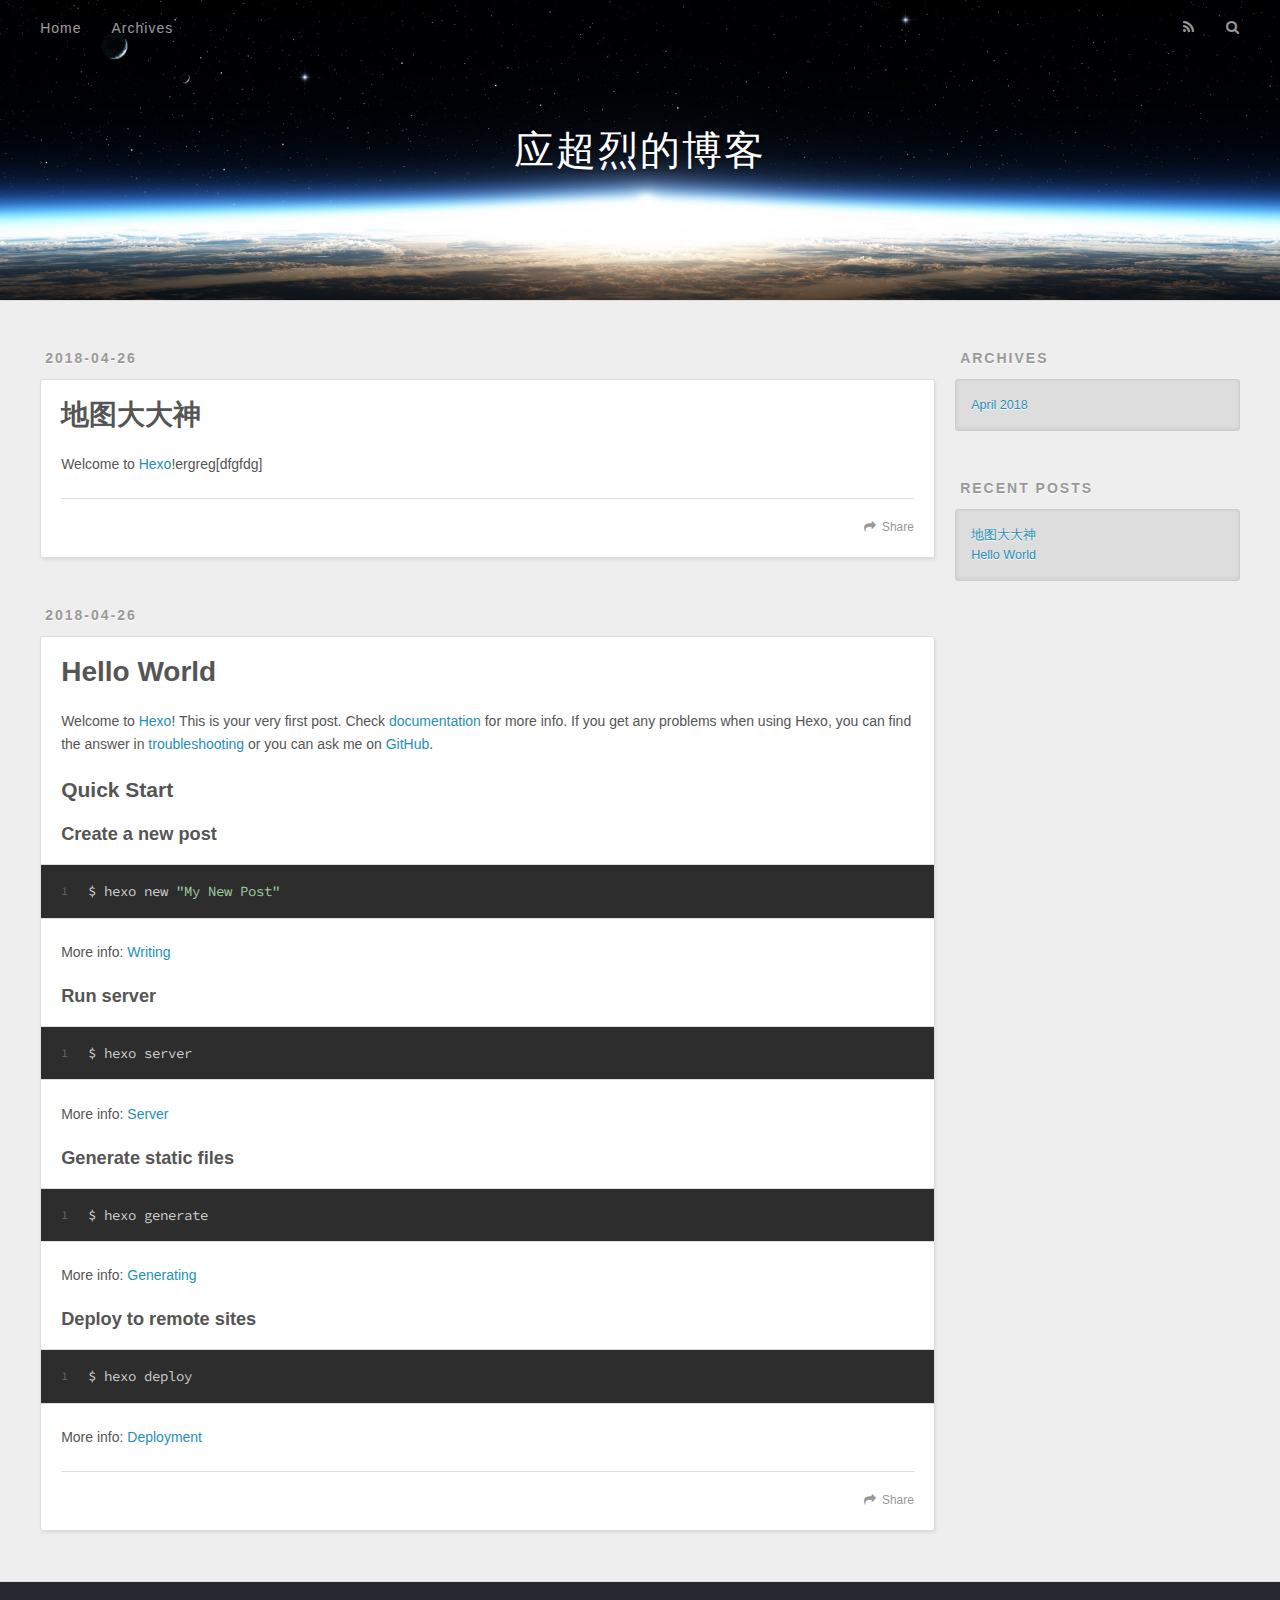
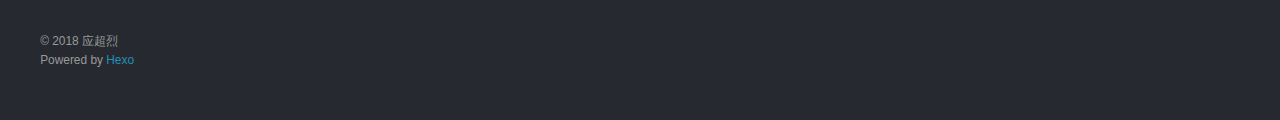
<file: index.html>
<!DOCTYPE html>
<html>
<head>
  <meta charset="utf-8">
  

  
  <title>应超烈的博客</title>
  <meta name="viewport" content="width=device-width, initial-scale=1, maximum-scale=1">
  <meta property="og:type" content="website">
<meta property="og:title" content="应超烈的博客">
<meta property="og:url" content="http://yoursite.com/index.html">
<meta property="og:site_name" content="应超烈的博客">
<meta property="og:locale" content="default">
<meta name="twitter:card" content="summary">
<meta name="twitter:title" content="应超烈的博客">
  
    <link rel="alternate" href="/atom.xml" title="应超烈的博客" type="application/atom+xml">
  
  
    <link rel="icon" href="/favicon.png">
  
  
    <link href="//fonts.googleapis.com/css?family=Source+Code+Pro" rel="stylesheet" type="text/css">
  
  <link rel="stylesheet" href="/css/style.css">
</head>

<body>
  <div id="container">
    <div id="wrap">
      <header id="header">
  <div id="banner"></div>
  <div id="header-outer" class="outer">
    <div id="header-title" class="inner">
      <h1 id="logo-wrap">
        <a href="/" id="logo">应超烈的博客</a>
      </h1>
      
    </div>
    <div id="header-inner" class="inner">
      <nav id="main-nav">
        <a id="main-nav-toggle" class="nav-icon"></a>
        
          <a class="main-nav-link" href="/">Home</a>
        
          <a class="main-nav-link" href="/archives">Archives</a>
        
      </nav>
      <nav id="sub-nav">
        
          <a id="nav-rss-link" class="nav-icon" href="/atom.xml" title="RSS Feed"></a>
        
        <a id="nav-search-btn" class="nav-icon" title="Search"></a>
      </nav>
      <div id="search-form-wrap">
        <form action="//google.com/search" method="get" accept-charset="UTF-8" class="search-form"><input type="search" name="q" class="search-form-input" placeholder="Search"><button type="submit" class="search-form-submit">&#xF002;</button><input type="hidden" name="sitesearch" value="http://yoursite.com"></form>
      </div>
    </div>
  </div>
</header>
      <div class="outer">
        <section id="main">
  
    <article id="post-page" class="article article-type-post" itemscope itemprop="blogPost">
  <div class="article-meta">
    <a href="/2018/04/26/page/" class="article-date">
  <time datetime="2018-04-26T05:45:22.000Z" itemprop="datePublished">2018-04-26</time>
</a>
    
  </div>
  <div class="article-inner">
    
    
      <header class="article-header">
        
  
    <h1 itemprop="name">
      <a class="article-title" href="/2018/04/26/page/">地图大大神</a>
    </h1>
  

      </header>
    
    <div class="article-entry" itemprop="articleBody">
      
        <p>Welcome to <a href="https://hexo.io/" target="_blank" rel="noopener">Hexo</a>!ergreg[dfgfdg]</p>

      
    </div>
    <footer class="article-footer">
      <a data-url="http://yoursite.com/2018/04/26/page/" data-id="cjgg3v47e0000j4nvzm9wqy93" class="article-share-link">Share</a>
      
      
    </footer>
  </div>
  
</article>


  
    <article id="post-hello-world" class="article article-type-post" itemscope itemprop="blogPost">
  <div class="article-meta">
    <a href="/2018/04/26/hello-world/" class="article-date">
  <time datetime="2018-04-26T05:34:45.836Z" itemprop="datePublished">2018-04-26</time>
</a>
    
  </div>
  <div class="article-inner">
    
    
      <header class="article-header">
        
  
    <h1 itemprop="name">
      <a class="article-title" href="/2018/04/26/hello-world/">Hello World</a>
    </h1>
  

      </header>
    
    <div class="article-entry" itemprop="articleBody">
      
        <p>Welcome to <a href="https://hexo.io/" target="_blank" rel="noopener">Hexo</a>! This is your very first post. Check <a href="https://hexo.io/docs/" target="_blank" rel="noopener">documentation</a> for more info. If you get any problems when using Hexo, you can find the answer in <a href="https://hexo.io/docs/troubleshooting.html" target="_blank" rel="noopener">troubleshooting</a> or you can ask me on <a href="https://github.com/hexojs/hexo/issues" target="_blank" rel="noopener">GitHub</a>.</p>
<h2 id="Quick-Start"><a href="#Quick-Start" class="headerlink" title="Quick Start"></a>Quick Start</h2><h3 id="Create-a-new-post"><a href="#Create-a-new-post" class="headerlink" title="Create a new post"></a>Create a new post</h3><figure class="highlight bash"><table><tr><td class="gutter"><pre><span class="line">1</span><br></pre></td><td class="code"><pre><span class="line">$ hexo new <span class="string">"My New Post"</span></span><br></pre></td></tr></table></figure>
<p>More info: <a href="https://hexo.io/docs/writing.html" target="_blank" rel="noopener">Writing</a></p>
<h3 id="Run-server"><a href="#Run-server" class="headerlink" title="Run server"></a>Run server</h3><figure class="highlight bash"><table><tr><td class="gutter"><pre><span class="line">1</span><br></pre></td><td class="code"><pre><span class="line">$ hexo server</span><br></pre></td></tr></table></figure>
<p>More info: <a href="https://hexo.io/docs/server.html" target="_blank" rel="noopener">Server</a></p>
<h3 id="Generate-static-files"><a href="#Generate-static-files" class="headerlink" title="Generate static files"></a>Generate static files</h3><figure class="highlight bash"><table><tr><td class="gutter"><pre><span class="line">1</span><br></pre></td><td class="code"><pre><span class="line">$ hexo generate</span><br></pre></td></tr></table></figure>
<p>More info: <a href="https://hexo.io/docs/generating.html" target="_blank" rel="noopener">Generating</a></p>
<h3 id="Deploy-to-remote-sites"><a href="#Deploy-to-remote-sites" class="headerlink" title="Deploy to remote sites"></a>Deploy to remote sites</h3><figure class="highlight bash"><table><tr><td class="gutter"><pre><span class="line">1</span><br></pre></td><td class="code"><pre><span class="line">$ hexo deploy</span><br></pre></td></tr></table></figure>
<p>More info: <a href="https://hexo.io/docs/deployment.html" target="_blank" rel="noopener">Deployment</a></p>

      
    </div>
    <footer class="article-footer">
      <a data-url="http://yoursite.com/2018/04/26/hello-world/" data-id="cjgg3v47l0001j4nve7zqbek4" class="article-share-link">Share</a>
      
      
    </footer>
  </div>
  
</article>


  


</section>
        
          <aside id="sidebar">
  
    

  
    

  
    
  
    
  <div class="widget-wrap">
    <h3 class="widget-title">Archives</h3>
    <div class="widget">
      <ul class="archive-list"><li class="archive-list-item"><a class="archive-list-link" href="/archives/2018/04/">April 2018</a></li></ul>
    </div>
  </div>


  
    
  <div class="widget-wrap">
    <h3 class="widget-title">Recent Posts</h3>
    <div class="widget">
      <ul>
        
          <li>
            <a href="/2018/04/26/page/">地图大大神</a>
          </li>
        
          <li>
            <a href="/2018/04/26/hello-world/">Hello World</a>
          </li>
        
      </ul>
    </div>
  </div>

  
</aside>
        
      </div>
      <footer id="footer">
  
  <div class="outer">
    <div id="footer-info" class="inner">
      &copy; 2018 应超烈<br>
      Powered by <a href="http://hexo.io/" target="_blank">Hexo</a>
    </div>
  </div>
</footer>
    </div>
    <nav id="mobile-nav">
  
    <a href="/" class="mobile-nav-link">Home</a>
  
    <a href="/archives" class="mobile-nav-link">Archives</a>
  
</nav>
    

<script src="//ajax.googleapis.com/ajax/libs/jquery/2.0.3/jquery.min.js"></script>


  <link rel="stylesheet" href="/fancybox/jquery.fancybox.css">
  <script src="/fancybox/jquery.fancybox.pack.js"></script>


<script src="/js/script.js"></script>



  </div>
</body>
</html>
</file>
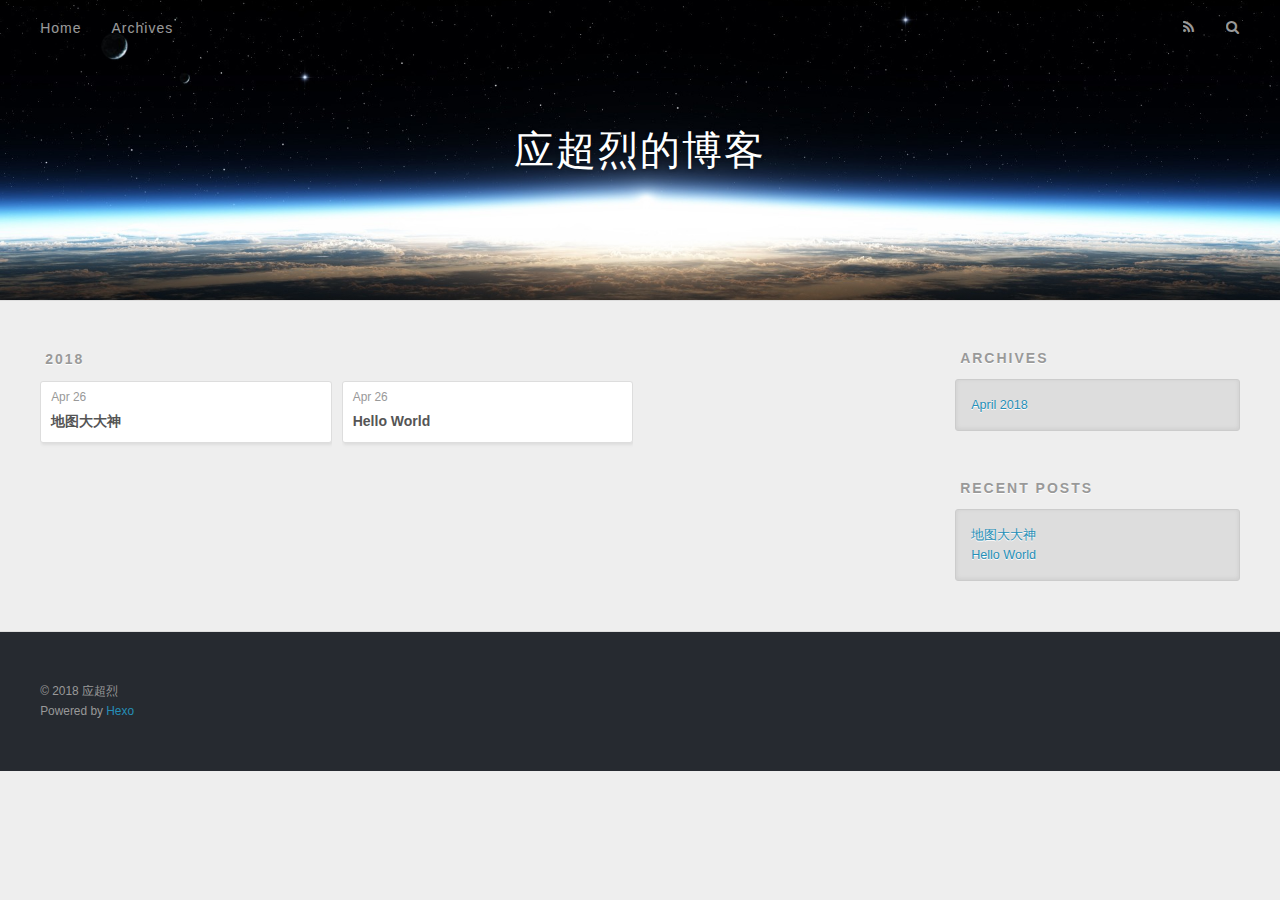
<file: archives/index.html>
<!DOCTYPE html>
<html>
<head>
  <meta charset="utf-8">
  

  
  <title>Archives | 应超烈的博客</title>
  <meta name="viewport" content="width=device-width, initial-scale=1, maximum-scale=1">
  <meta property="og:type" content="website">
<meta property="og:title" content="应超烈的博客">
<meta property="og:url" content="http://yoursite.com/archives/index.html">
<meta property="og:site_name" content="应超烈的博客">
<meta property="og:locale" content="default">
<meta name="twitter:card" content="summary">
<meta name="twitter:title" content="应超烈的博客">
  
    <link rel="alternate" href="/atom.xml" title="应超烈的博客" type="application/atom+xml">
  
  
    <link rel="icon" href="/favicon.png">
  
  
    <link href="//fonts.googleapis.com/css?family=Source+Code+Pro" rel="stylesheet" type="text/css">
  
  <link rel="stylesheet" href="/css/style.css">
</head>

<body>
  <div id="container">
    <div id="wrap">
      <header id="header">
  <div id="banner"></div>
  <div id="header-outer" class="outer">
    <div id="header-title" class="inner">
      <h1 id="logo-wrap">
        <a href="/" id="logo">应超烈的博客</a>
      </h1>
      
    </div>
    <div id="header-inner" class="inner">
      <nav id="main-nav">
        <a id="main-nav-toggle" class="nav-icon"></a>
        
          <a class="main-nav-link" href="/">Home</a>
        
          <a class="main-nav-link" href="/archives">Archives</a>
        
      </nav>
      <nav id="sub-nav">
        
          <a id="nav-rss-link" class="nav-icon" href="/atom.xml" title="RSS Feed"></a>
        
        <a id="nav-search-btn" class="nav-icon" title="Search"></a>
      </nav>
      <div id="search-form-wrap">
        <form action="//google.com/search" method="get" accept-charset="UTF-8" class="search-form"><input type="search" name="q" class="search-form-input" placeholder="Search"><button type="submit" class="search-form-submit">&#xF002;</button><input type="hidden" name="sitesearch" value="http://yoursite.com"></form>
      </div>
    </div>
  </div>
</header>
      <div class="outer">
        <section id="main">
  
  
    
    
      
      
      <section class="archives-wrap">
        <div class="archive-year-wrap">
          <a href="/archives/2018" class="archive-year">2018</a>
        </div>
        <div class="archives">
    
    <article class="archive-article archive-type-post">
  <div class="archive-article-inner">
    <header class="archive-article-header">
      <a href="/2018/04/26/page/" class="archive-article-date">
  <time datetime="2018-04-26T05:45:22.000Z" itemprop="datePublished">Apr 26</time>
</a>
      
  
    <h1 itemprop="name">
      <a class="archive-article-title" href="/2018/04/26/page/">地图大大神</a>
    </h1>
  

    </header>
  </div>
</article>
  
    
    
    <article class="archive-article archive-type-post">
  <div class="archive-article-inner">
    <header class="archive-article-header">
      <a href="/2018/04/26/hello-world/" class="archive-article-date">
  <time datetime="2018-04-26T05:34:45.836Z" itemprop="datePublished">Apr 26</time>
</a>
      
  
    <h1 itemprop="name">
      <a class="archive-article-title" href="/2018/04/26/hello-world/">Hello World</a>
    </h1>
  

    </header>
  </div>
</article>
  
  
    </div></section>
  


</section>
        
          <aside id="sidebar">
  
    

  
    

  
    
  
    
  <div class="widget-wrap">
    <h3 class="widget-title">Archives</h3>
    <div class="widget">
      <ul class="archive-list"><li class="archive-list-item"><a class="archive-list-link" href="/archives/2018/04/">April 2018</a></li></ul>
    </div>
  </div>


  
    
  <div class="widget-wrap">
    <h3 class="widget-title">Recent Posts</h3>
    <div class="widget">
      <ul>
        
          <li>
            <a href="/2018/04/26/page/">地图大大神</a>
          </li>
        
          <li>
            <a href="/2018/04/26/hello-world/">Hello World</a>
          </li>
        
      </ul>
    </div>
  </div>

  
</aside>
        
      </div>
      <footer id="footer">
  
  <div class="outer">
    <div id="footer-info" class="inner">
      &copy; 2018 应超烈<br>
      Powered by <a href="http://hexo.io/" target="_blank">Hexo</a>
    </div>
  </div>
</footer>
    </div>
    <nav id="mobile-nav">
  
    <a href="/" class="mobile-nav-link">Home</a>
  
    <a href="/archives" class="mobile-nav-link">Archives</a>
  
</nav>
    

<script src="//ajax.googleapis.com/ajax/libs/jquery/2.0.3/jquery.min.js"></script>


  <link rel="stylesheet" href="/fancybox/jquery.fancybox.css">
  <script src="/fancybox/jquery.fancybox.pack.js"></script>


<script src="/js/script.js"></script>



  </div>
</body>
</html>
</file>
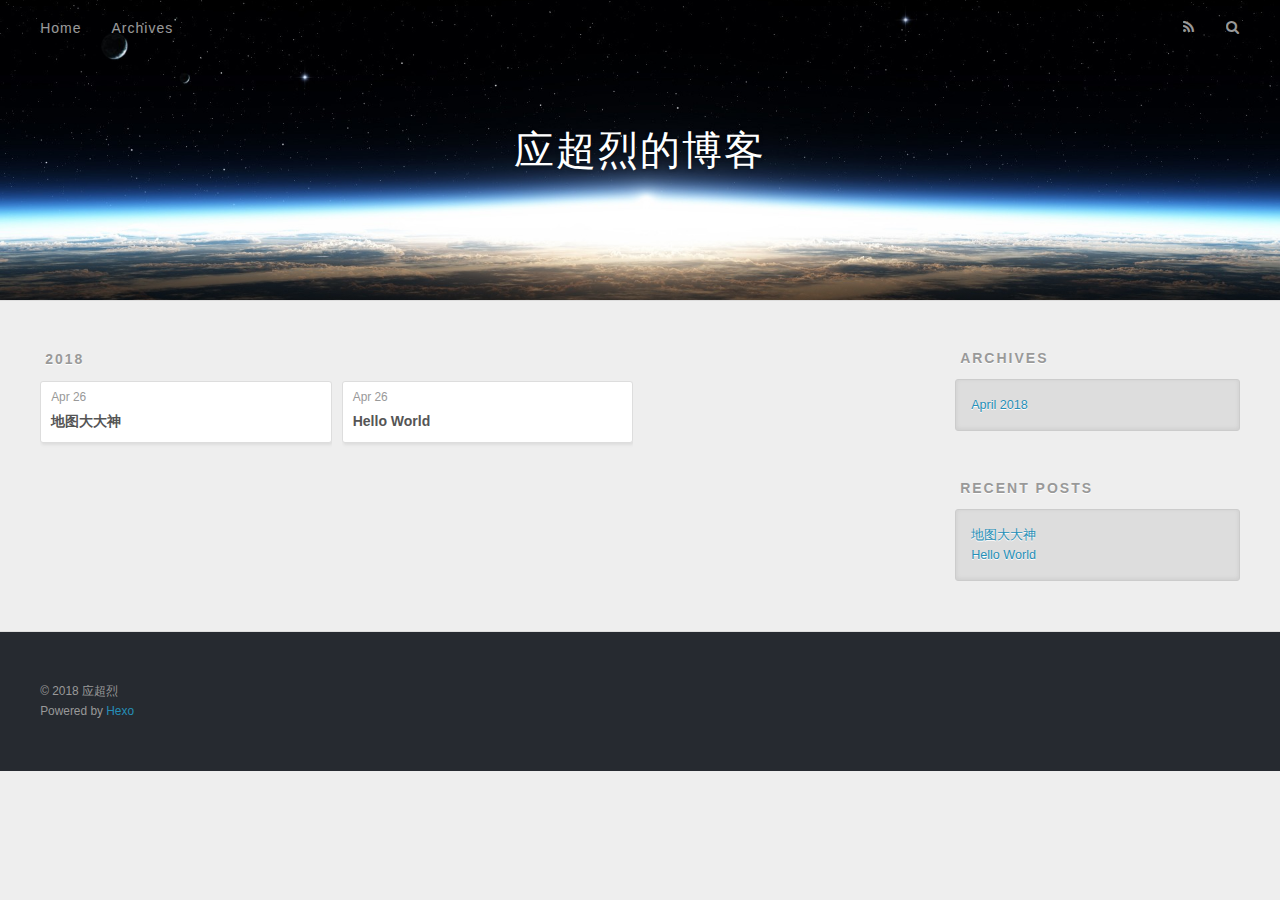
<file: archives/2018/index.html>
<!DOCTYPE html>
<html>
<head>
  <meta charset="utf-8">
  

  
  <title>Archives: 2018 | 应超烈的博客</title>
  <meta name="viewport" content="width=device-width, initial-scale=1, maximum-scale=1">
  <meta property="og:type" content="website">
<meta property="og:title" content="应超烈的博客">
<meta property="og:url" content="http://yoursite.com/archives/2018/index.html">
<meta property="og:site_name" content="应超烈的博客">
<meta property="og:locale" content="default">
<meta name="twitter:card" content="summary">
<meta name="twitter:title" content="应超烈的博客">
  
    <link rel="alternate" href="/atom.xml" title="应超烈的博客" type="application/atom+xml">
  
  
    <link rel="icon" href="/favicon.png">
  
  
    <link href="//fonts.googleapis.com/css?family=Source+Code+Pro" rel="stylesheet" type="text/css">
  
  <link rel="stylesheet" href="/css/style.css">
</head>

<body>
  <div id="container">
    <div id="wrap">
      <header id="header">
  <div id="banner"></div>
  <div id="header-outer" class="outer">
    <div id="header-title" class="inner">
      <h1 id="logo-wrap">
        <a href="/" id="logo">应超烈的博客</a>
      </h1>
      
    </div>
    <div id="header-inner" class="inner">
      <nav id="main-nav">
        <a id="main-nav-toggle" class="nav-icon"></a>
        
          <a class="main-nav-link" href="/">Home</a>
        
          <a class="main-nav-link" href="/archives">Archives</a>
        
      </nav>
      <nav id="sub-nav">
        
          <a id="nav-rss-link" class="nav-icon" href="/atom.xml" title="RSS Feed"></a>
        
        <a id="nav-search-btn" class="nav-icon" title="Search"></a>
      </nav>
      <div id="search-form-wrap">
        <form action="//google.com/search" method="get" accept-charset="UTF-8" class="search-form"><input type="search" name="q" class="search-form-input" placeholder="Search"><button type="submit" class="search-form-submit">&#xF002;</button><input type="hidden" name="sitesearch" value="http://yoursite.com"></form>
      </div>
    </div>
  </div>
</header>
      <div class="outer">
        <section id="main">
  
  
    
    
      
      
      <section class="archives-wrap">
        <div class="archive-year-wrap">
          <a href="/archives/2018" class="archive-year">2018</a>
        </div>
        <div class="archives">
    
    <article class="archive-article archive-type-post">
  <div class="archive-article-inner">
    <header class="archive-article-header">
      <a href="/2018/04/26/page/" class="archive-article-date">
  <time datetime="2018-04-26T05:45:22.000Z" itemprop="datePublished">Apr 26</time>
</a>
      
  
    <h1 itemprop="name">
      <a class="archive-article-title" href="/2018/04/26/page/">地图大大神</a>
    </h1>
  

    </header>
  </div>
</article>
  
    
    
    <article class="archive-article archive-type-post">
  <div class="archive-article-inner">
    <header class="archive-article-header">
      <a href="/2018/04/26/hello-world/" class="archive-article-date">
  <time datetime="2018-04-26T05:34:45.836Z" itemprop="datePublished">Apr 26</time>
</a>
      
  
    <h1 itemprop="name">
      <a class="archive-article-title" href="/2018/04/26/hello-world/">Hello World</a>
    </h1>
  

    </header>
  </div>
</article>
  
  
    </div></section>
  


</section>
        
          <aside id="sidebar">
  
    

  
    

  
    
  
    
  <div class="widget-wrap">
    <h3 class="widget-title">Archives</h3>
    <div class="widget">
      <ul class="archive-list"><li class="archive-list-item"><a class="archive-list-link" href="/archives/2018/04/">April 2018</a></li></ul>
    </div>
  </div>


  
    
  <div class="widget-wrap">
    <h3 class="widget-title">Recent Posts</h3>
    <div class="widget">
      <ul>
        
          <li>
            <a href="/2018/04/26/page/">地图大大神</a>
          </li>
        
          <li>
            <a href="/2018/04/26/hello-world/">Hello World</a>
          </li>
        
      </ul>
    </div>
  </div>

  
</aside>
        
      </div>
      <footer id="footer">
  
  <div class="outer">
    <div id="footer-info" class="inner">
      &copy; 2018 应超烈<br>
      Powered by <a href="http://hexo.io/" target="_blank">Hexo</a>
    </div>
  </div>
</footer>
    </div>
    <nav id="mobile-nav">
  
    <a href="/" class="mobile-nav-link">Home</a>
  
    <a href="/archives" class="mobile-nav-link">Archives</a>
  
</nav>
    

<script src="//ajax.googleapis.com/ajax/libs/jquery/2.0.3/jquery.min.js"></script>


  <link rel="stylesheet" href="/fancybox/jquery.fancybox.css">
  <script src="/fancybox/jquery.fancybox.pack.js"></script>


<script src="/js/script.js"></script>



  </div>
</body>
</html>
</file>
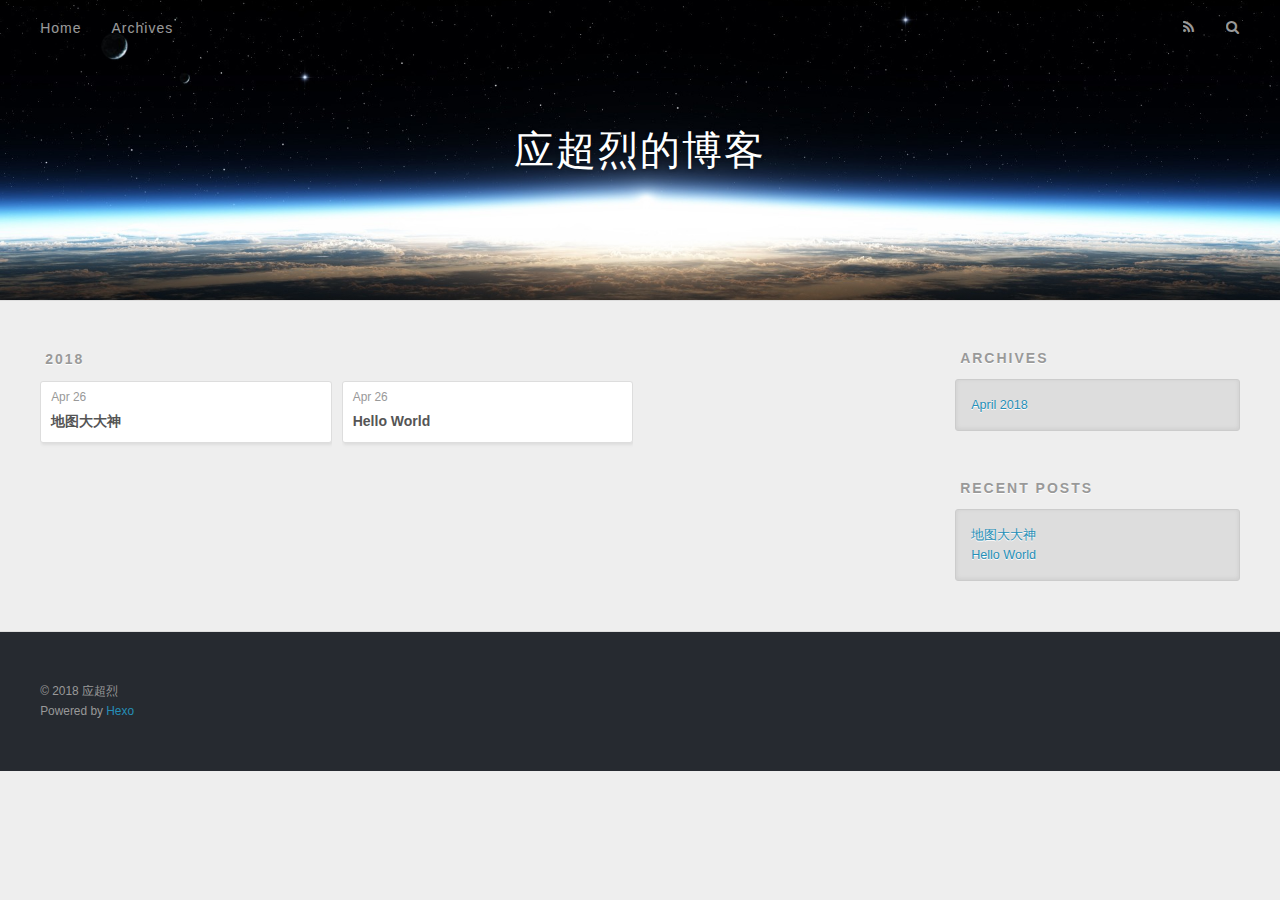
<file: archives/2018/04/index.html>
<!DOCTYPE html>
<html>
<head>
  <meta charset="utf-8">
  

  
  <title>Archives: 2018/4 | 应超烈的博客</title>
  <meta name="viewport" content="width=device-width, initial-scale=1, maximum-scale=1">
  <meta property="og:type" content="website">
<meta property="og:title" content="应超烈的博客">
<meta property="og:url" content="http://yoursite.com/archives/2018/04/index.html">
<meta property="og:site_name" content="应超烈的博客">
<meta property="og:locale" content="default">
<meta name="twitter:card" content="summary">
<meta name="twitter:title" content="应超烈的博客">
  
    <link rel="alternate" href="/atom.xml" title="应超烈的博客" type="application/atom+xml">
  
  
    <link rel="icon" href="/favicon.png">
  
  
    <link href="//fonts.googleapis.com/css?family=Source+Code+Pro" rel="stylesheet" type="text/css">
  
  <link rel="stylesheet" href="/css/style.css">
</head>

<body>
  <div id="container">
    <div id="wrap">
      <header id="header">
  <div id="banner"></div>
  <div id="header-outer" class="outer">
    <div id="header-title" class="inner">
      <h1 id="logo-wrap">
        <a href="/" id="logo">应超烈的博客</a>
      </h1>
      
    </div>
    <div id="header-inner" class="inner">
      <nav id="main-nav">
        <a id="main-nav-toggle" class="nav-icon"></a>
        
          <a class="main-nav-link" href="/">Home</a>
        
          <a class="main-nav-link" href="/archives">Archives</a>
        
      </nav>
      <nav id="sub-nav">
        
          <a id="nav-rss-link" class="nav-icon" href="/atom.xml" title="RSS Feed"></a>
        
        <a id="nav-search-btn" class="nav-icon" title="Search"></a>
      </nav>
      <div id="search-form-wrap">
        <form action="//google.com/search" method="get" accept-charset="UTF-8" class="search-form"><input type="search" name="q" class="search-form-input" placeholder="Search"><button type="submit" class="search-form-submit">&#xF002;</button><input type="hidden" name="sitesearch" value="http://yoursite.com"></form>
      </div>
    </div>
  </div>
</header>
      <div class="outer">
        <section id="main">
  
  
    
    
      
      
      <section class="archives-wrap">
        <div class="archive-year-wrap">
          <a href="/archives/2018" class="archive-year">2018</a>
        </div>
        <div class="archives">
    
    <article class="archive-article archive-type-post">
  <div class="archive-article-inner">
    <header class="archive-article-header">
      <a href="/2018/04/26/page/" class="archive-article-date">
  <time datetime="2018-04-26T05:45:22.000Z" itemprop="datePublished">Apr 26</time>
</a>
      
  
    <h1 itemprop="name">
      <a class="archive-article-title" href="/2018/04/26/page/">地图大大神</a>
    </h1>
  

    </header>
  </div>
</article>
  
    
    
    <article class="archive-article archive-type-post">
  <div class="archive-article-inner">
    <header class="archive-article-header">
      <a href="/2018/04/26/hello-world/" class="archive-article-date">
  <time datetime="2018-04-26T05:34:45.836Z" itemprop="datePublished">Apr 26</time>
</a>
      
  
    <h1 itemprop="name">
      <a class="archive-article-title" href="/2018/04/26/hello-world/">Hello World</a>
    </h1>
  

    </header>
  </div>
</article>
  
  
    </div></section>
  


</section>
        
          <aside id="sidebar">
  
    

  
    

  
    
  
    
  <div class="widget-wrap">
    <h3 class="widget-title">Archives</h3>
    <div class="widget">
      <ul class="archive-list"><li class="archive-list-item"><a class="archive-list-link" href="/archives/2018/04/">April 2018</a></li></ul>
    </div>
  </div>


  
    
  <div class="widget-wrap">
    <h3 class="widget-title">Recent Posts</h3>
    <div class="widget">
      <ul>
        
          <li>
            <a href="/2018/04/26/page/">地图大大神</a>
          </li>
        
          <li>
            <a href="/2018/04/26/hello-world/">Hello World</a>
          </li>
        
      </ul>
    </div>
  </div>

  
</aside>
        
      </div>
      <footer id="footer">
  
  <div class="outer">
    <div id="footer-info" class="inner">
      &copy; 2018 应超烈<br>
      Powered by <a href="http://hexo.io/" target="_blank">Hexo</a>
    </div>
  </div>
</footer>
    </div>
    <nav id="mobile-nav">
  
    <a href="/" class="mobile-nav-link">Home</a>
  
    <a href="/archives" class="mobile-nav-link">Archives</a>
  
</nav>
    

<script src="//ajax.googleapis.com/ajax/libs/jquery/2.0.3/jquery.min.js"></script>


  <link rel="stylesheet" href="/fancybox/jquery.fancybox.css">
  <script src="/fancybox/jquery.fancybox.pack.js"></script>


<script src="/js/script.js"></script>



  </div>
</body>
</html>
</file>
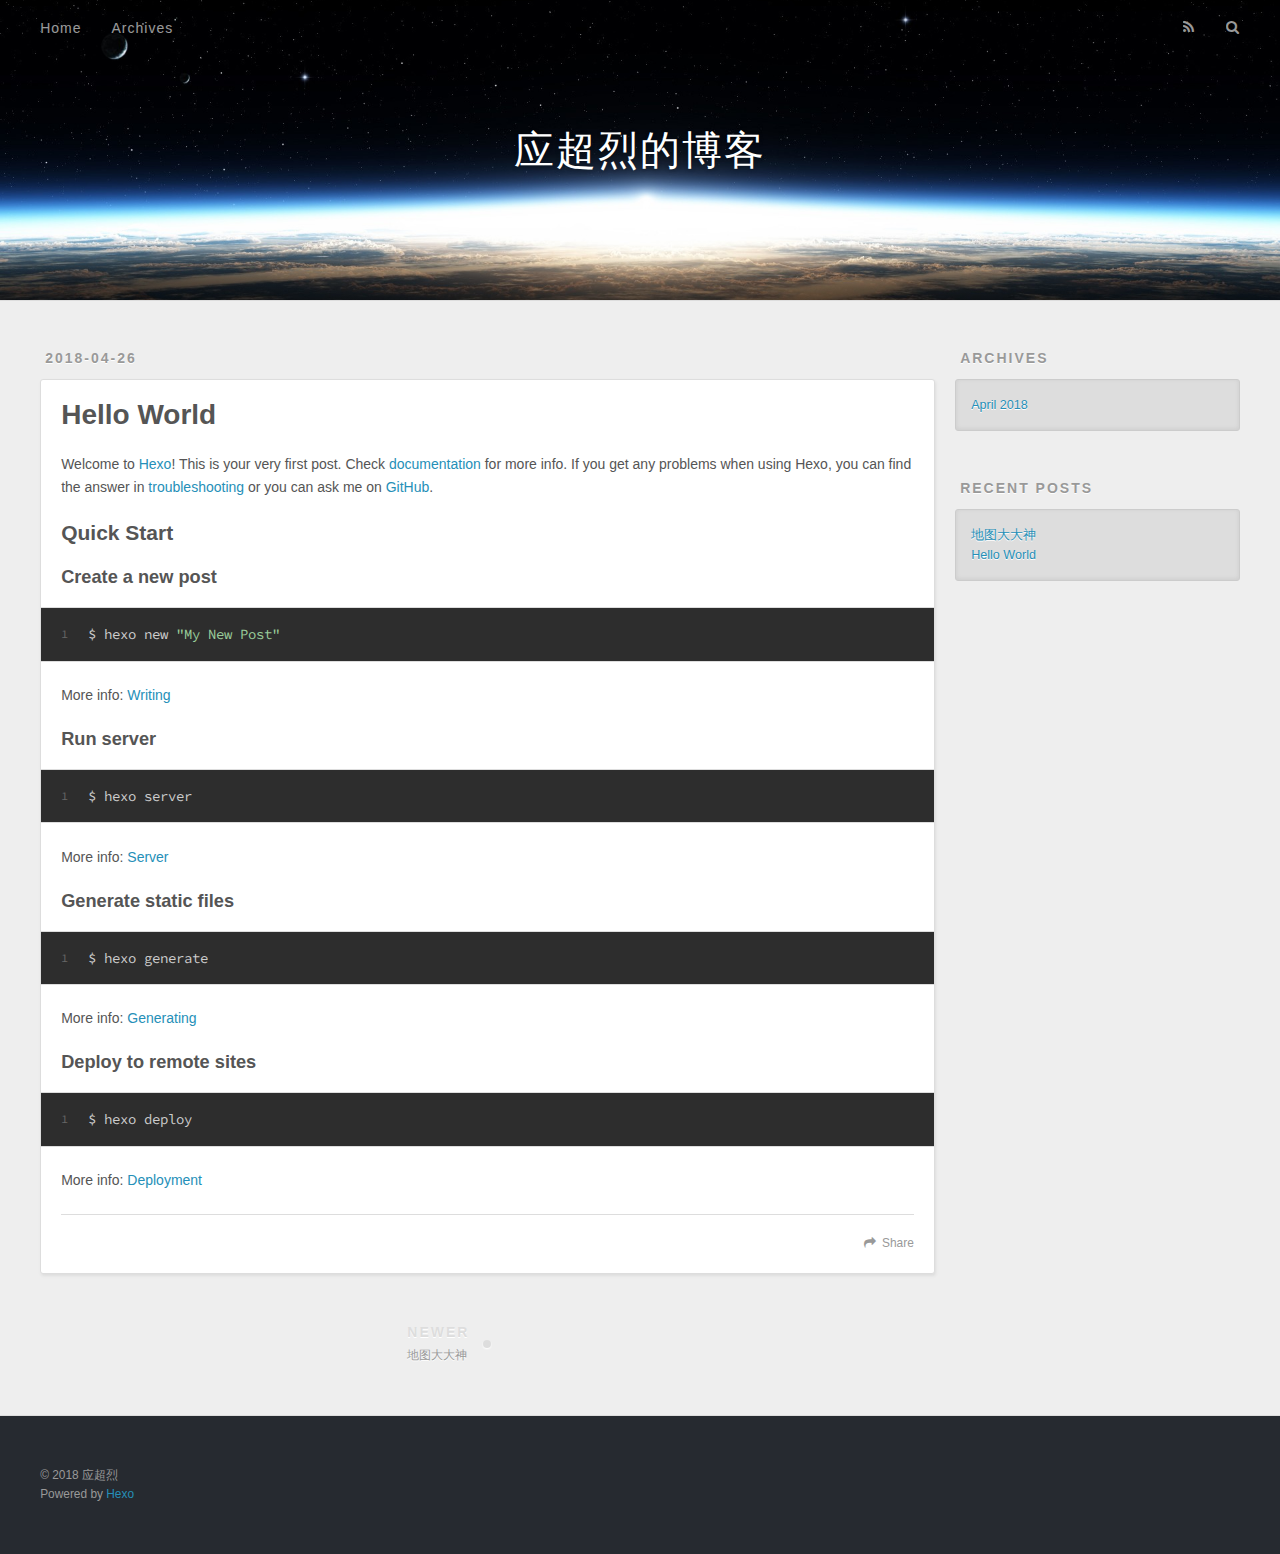
<file: 2018/04/26/hello-world/index.html>
<!DOCTYPE html>
<html>
<head>
  <meta charset="utf-8">
  

  
  <title>Hello World | 应超烈的博客</title>
  <meta name="viewport" content="width=device-width, initial-scale=1, maximum-scale=1">
  <meta name="description" content="Welcome to Hexo! This is your very first post. Check documentation for more info. If you get any problems when using Hexo, you can find the answer in troubleshooting or you can ask me on GitHub. Quick">
<meta property="og:type" content="article">
<meta property="og:title" content="Hello World">
<meta property="og:url" content="http://yoursite.com/2018/04/26/hello-world/index.html">
<meta property="og:site_name" content="应超烈的博客">
<meta property="og:description" content="Welcome to Hexo! This is your very first post. Check documentation for more info. If you get any problems when using Hexo, you can find the answer in troubleshooting or you can ask me on GitHub. Quick">
<meta property="og:locale" content="default">
<meta property="og:updated_time" content="2018-04-26T05:34:45.836Z">
<meta name="twitter:card" content="summary">
<meta name="twitter:title" content="Hello World">
<meta name="twitter:description" content="Welcome to Hexo! This is your very first post. Check documentation for more info. If you get any problems when using Hexo, you can find the answer in troubleshooting or you can ask me on GitHub. Quick">
  
    <link rel="alternate" href="/atom.xml" title="应超烈的博客" type="application/atom+xml">
  
  
    <link rel="icon" href="/favicon.png">
  
  
    <link href="//fonts.googleapis.com/css?family=Source+Code+Pro" rel="stylesheet" type="text/css">
  
  <link rel="stylesheet" href="/css/style.css">
</head>

<body>
  <div id="container">
    <div id="wrap">
      <header id="header">
  <div id="banner"></div>
  <div id="header-outer" class="outer">
    <div id="header-title" class="inner">
      <h1 id="logo-wrap">
        <a href="/" id="logo">应超烈的博客</a>
      </h1>
      
    </div>
    <div id="header-inner" class="inner">
      <nav id="main-nav">
        <a id="main-nav-toggle" class="nav-icon"></a>
        
          <a class="main-nav-link" href="/">Home</a>
        
          <a class="main-nav-link" href="/archives">Archives</a>
        
      </nav>
      <nav id="sub-nav">
        
          <a id="nav-rss-link" class="nav-icon" href="/atom.xml" title="RSS Feed"></a>
        
        <a id="nav-search-btn" class="nav-icon" title="Search"></a>
      </nav>
      <div id="search-form-wrap">
        <form action="//google.com/search" method="get" accept-charset="UTF-8" class="search-form"><input type="search" name="q" class="search-form-input" placeholder="Search"><button type="submit" class="search-form-submit">&#xF002;</button><input type="hidden" name="sitesearch" value="http://yoursite.com"></form>
      </div>
    </div>
  </div>
</header>
      <div class="outer">
        <section id="main"><article id="post-hello-world" class="article article-type-post" itemscope itemprop="blogPost">
  <div class="article-meta">
    <a href="/2018/04/26/hello-world/" class="article-date">
  <time datetime="2018-04-26T05:34:45.836Z" itemprop="datePublished">2018-04-26</time>
</a>
    
  </div>
  <div class="article-inner">
    
    
      <header class="article-header">
        
  
    <h1 class="article-title" itemprop="name">
      Hello World
    </h1>
  

      </header>
    
    <div class="article-entry" itemprop="articleBody">
      
        <p>Welcome to <a href="https://hexo.io/" target="_blank" rel="noopener">Hexo</a>! This is your very first post. Check <a href="https://hexo.io/docs/" target="_blank" rel="noopener">documentation</a> for more info. If you get any problems when using Hexo, you can find the answer in <a href="https://hexo.io/docs/troubleshooting.html" target="_blank" rel="noopener">troubleshooting</a> or you can ask me on <a href="https://github.com/hexojs/hexo/issues" target="_blank" rel="noopener">GitHub</a>.</p>
<h2 id="Quick-Start"><a href="#Quick-Start" class="headerlink" title="Quick Start"></a>Quick Start</h2><h3 id="Create-a-new-post"><a href="#Create-a-new-post" class="headerlink" title="Create a new post"></a>Create a new post</h3><figure class="highlight bash"><table><tr><td class="gutter"><pre><span class="line">1</span><br></pre></td><td class="code"><pre><span class="line">$ hexo new <span class="string">"My New Post"</span></span><br></pre></td></tr></table></figure>
<p>More info: <a href="https://hexo.io/docs/writing.html" target="_blank" rel="noopener">Writing</a></p>
<h3 id="Run-server"><a href="#Run-server" class="headerlink" title="Run server"></a>Run server</h3><figure class="highlight bash"><table><tr><td class="gutter"><pre><span class="line">1</span><br></pre></td><td class="code"><pre><span class="line">$ hexo server</span><br></pre></td></tr></table></figure>
<p>More info: <a href="https://hexo.io/docs/server.html" target="_blank" rel="noopener">Server</a></p>
<h3 id="Generate-static-files"><a href="#Generate-static-files" class="headerlink" title="Generate static files"></a>Generate static files</h3><figure class="highlight bash"><table><tr><td class="gutter"><pre><span class="line">1</span><br></pre></td><td class="code"><pre><span class="line">$ hexo generate</span><br></pre></td></tr></table></figure>
<p>More info: <a href="https://hexo.io/docs/generating.html" target="_blank" rel="noopener">Generating</a></p>
<h3 id="Deploy-to-remote-sites"><a href="#Deploy-to-remote-sites" class="headerlink" title="Deploy to remote sites"></a>Deploy to remote sites</h3><figure class="highlight bash"><table><tr><td class="gutter"><pre><span class="line">1</span><br></pre></td><td class="code"><pre><span class="line">$ hexo deploy</span><br></pre></td></tr></table></figure>
<p>More info: <a href="https://hexo.io/docs/deployment.html" target="_blank" rel="noopener">Deployment</a></p>

      
    </div>
    <footer class="article-footer">
      <a data-url="http://yoursite.com/2018/04/26/hello-world/" data-id="cjgg3v47l0001j4nve7zqbek4" class="article-share-link">Share</a>
      
      
    </footer>
  </div>
  
    
<nav id="article-nav">
  
    <a href="/2018/04/26/page/" id="article-nav-newer" class="article-nav-link-wrap">
      <strong class="article-nav-caption">Newer</strong>
      <div class="article-nav-title">
        
          地图大大神
        
      </div>
    </a>
  
  
</nav>

  
</article>

</section>
        
          <aside id="sidebar">
  
    

  
    

  
    
  
    
  <div class="widget-wrap">
    <h3 class="widget-title">Archives</h3>
    <div class="widget">
      <ul class="archive-list"><li class="archive-list-item"><a class="archive-list-link" href="/archives/2018/04/">April 2018</a></li></ul>
    </div>
  </div>


  
    
  <div class="widget-wrap">
    <h3 class="widget-title">Recent Posts</h3>
    <div class="widget">
      <ul>
        
          <li>
            <a href="/2018/04/26/page/">地图大大神</a>
          </li>
        
          <li>
            <a href="/2018/04/26/hello-world/">Hello World</a>
          </li>
        
      </ul>
    </div>
  </div>

  
</aside>
        
      </div>
      <footer id="footer">
  
  <div class="outer">
    <div id="footer-info" class="inner">
      &copy; 2018 应超烈<br>
      Powered by <a href="http://hexo.io/" target="_blank">Hexo</a>
    </div>
  </div>
</footer>
    </div>
    <nav id="mobile-nav">
  
    <a href="/" class="mobile-nav-link">Home</a>
  
    <a href="/archives" class="mobile-nav-link">Archives</a>
  
</nav>
    

<script src="//ajax.googleapis.com/ajax/libs/jquery/2.0.3/jquery.min.js"></script>


  <link rel="stylesheet" href="/fancybox/jquery.fancybox.css">
  <script src="/fancybox/jquery.fancybox.pack.js"></script>


<script src="/js/script.js"></script>



  </div>
</body>
</html>
</file>
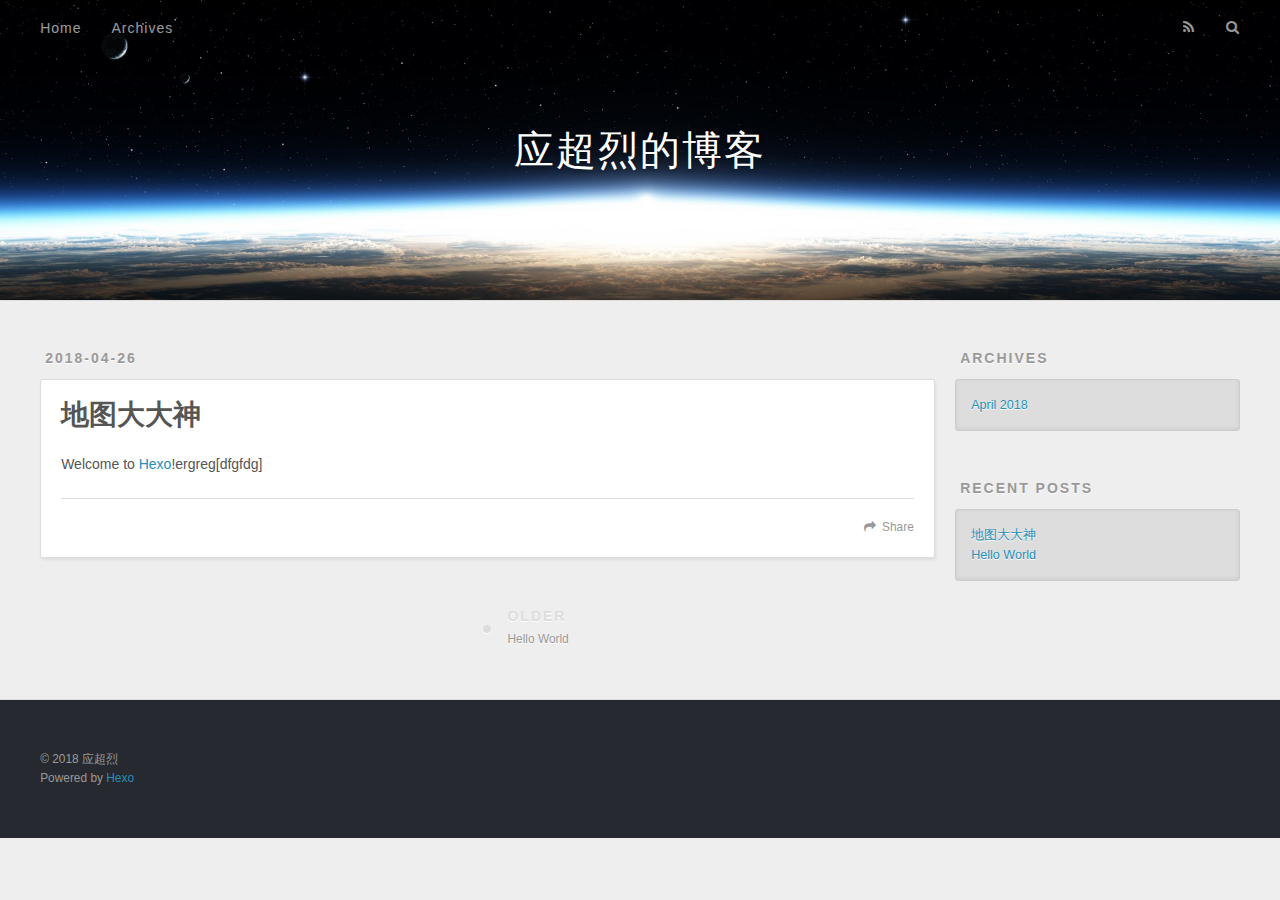
<file: 2018/04/26/page/index.html>
<!DOCTYPE html>
<html>
<head>
  <meta charset="utf-8">
  

  
  <title>地图大大神 | 应超烈的博客</title>
  <meta name="viewport" content="width=device-width, initial-scale=1, maximum-scale=1">
  <meta name="description" content="Welcome to Hexo!ergreg[dfgfdg]">
<meta property="og:type" content="article">
<meta property="og:title" content="地图大大神">
<meta property="og:url" content="http://yoursite.com/2018/04/26/page/index.html">
<meta property="og:site_name" content="应超烈的博客">
<meta property="og:description" content="Welcome to Hexo!ergreg[dfgfdg]">
<meta property="og:locale" content="default">
<meta property="og:updated_time" content="2018-04-26T08:55:24.248Z">
<meta name="twitter:card" content="summary">
<meta name="twitter:title" content="地图大大神">
<meta name="twitter:description" content="Welcome to Hexo!ergreg[dfgfdg]">
  
    <link rel="alternate" href="/atom.xml" title="应超烈的博客" type="application/atom+xml">
  
  
    <link rel="icon" href="/favicon.png">
  
  
    <link href="//fonts.googleapis.com/css?family=Source+Code+Pro" rel="stylesheet" type="text/css">
  
  <link rel="stylesheet" href="/css/style.css">
</head>

<body>
  <div id="container">
    <div id="wrap">
      <header id="header">
  <div id="banner"></div>
  <div id="header-outer" class="outer">
    <div id="header-title" class="inner">
      <h1 id="logo-wrap">
        <a href="/" id="logo">应超烈的博客</a>
      </h1>
      
    </div>
    <div id="header-inner" class="inner">
      <nav id="main-nav">
        <a id="main-nav-toggle" class="nav-icon"></a>
        
          <a class="main-nav-link" href="/">Home</a>
        
          <a class="main-nav-link" href="/archives">Archives</a>
        
      </nav>
      <nav id="sub-nav">
        
          <a id="nav-rss-link" class="nav-icon" href="/atom.xml" title="RSS Feed"></a>
        
        <a id="nav-search-btn" class="nav-icon" title="Search"></a>
      </nav>
      <div id="search-form-wrap">
        <form action="//google.com/search" method="get" accept-charset="UTF-8" class="search-form"><input type="search" name="q" class="search-form-input" placeholder="Search"><button type="submit" class="search-form-submit">&#xF002;</button><input type="hidden" name="sitesearch" value="http://yoursite.com"></form>
      </div>
    </div>
  </div>
</header>
      <div class="outer">
        <section id="main"><article id="post-page" class="article article-type-post" itemscope itemprop="blogPost">
  <div class="article-meta">
    <a href="/2018/04/26/page/" class="article-date">
  <time datetime="2018-04-26T05:45:22.000Z" itemprop="datePublished">2018-04-26</time>
</a>
    
  </div>
  <div class="article-inner">
    
    
      <header class="article-header">
        
  
    <h1 class="article-title" itemprop="name">
      地图大大神
    </h1>
  

      </header>
    
    <div class="article-entry" itemprop="articleBody">
      
        <p>Welcome to <a href="https://hexo.io/" target="_blank" rel="noopener">Hexo</a>!ergreg[dfgfdg]</p>

      
    </div>
    <footer class="article-footer">
      <a data-url="http://yoursite.com/2018/04/26/page/" data-id="cjgg3v47e0000j4nvzm9wqy93" class="article-share-link">Share</a>
      
      
    </footer>
  </div>
  
    
<nav id="article-nav">
  
  
    <a href="/2018/04/26/hello-world/" id="article-nav-older" class="article-nav-link-wrap">
      <strong class="article-nav-caption">Older</strong>
      <div class="article-nav-title">Hello World</div>
    </a>
  
</nav>

  
</article>

</section>
        
          <aside id="sidebar">
  
    

  
    

  
    
  
    
  <div class="widget-wrap">
    <h3 class="widget-title">Archives</h3>
    <div class="widget">
      <ul class="archive-list"><li class="archive-list-item"><a class="archive-list-link" href="/archives/2018/04/">April 2018</a></li></ul>
    </div>
  </div>


  
    
  <div class="widget-wrap">
    <h3 class="widget-title">Recent Posts</h3>
    <div class="widget">
      <ul>
        
          <li>
            <a href="/2018/04/26/page/">地图大大神</a>
          </li>
        
          <li>
            <a href="/2018/04/26/hello-world/">Hello World</a>
          </li>
        
      </ul>
    </div>
  </div>

  
</aside>
        
      </div>
      <footer id="footer">
  
  <div class="outer">
    <div id="footer-info" class="inner">
      &copy; 2018 应超烈<br>
      Powered by <a href="http://hexo.io/" target="_blank">Hexo</a>
    </div>
  </div>
</footer>
    </div>
    <nav id="mobile-nav">
  
    <a href="/" class="mobile-nav-link">Home</a>
  
    <a href="/archives" class="mobile-nav-link">Archives</a>
  
</nav>
    

<script src="//ajax.googleapis.com/ajax/libs/jquery/2.0.3/jquery.min.js"></script>


  <link rel="stylesheet" href="/fancybox/jquery.fancybox.css">
  <script src="/fancybox/jquery.fancybox.pack.js"></script>


<script src="/js/script.js"></script>



  </div>
</body>
</html>
</file>
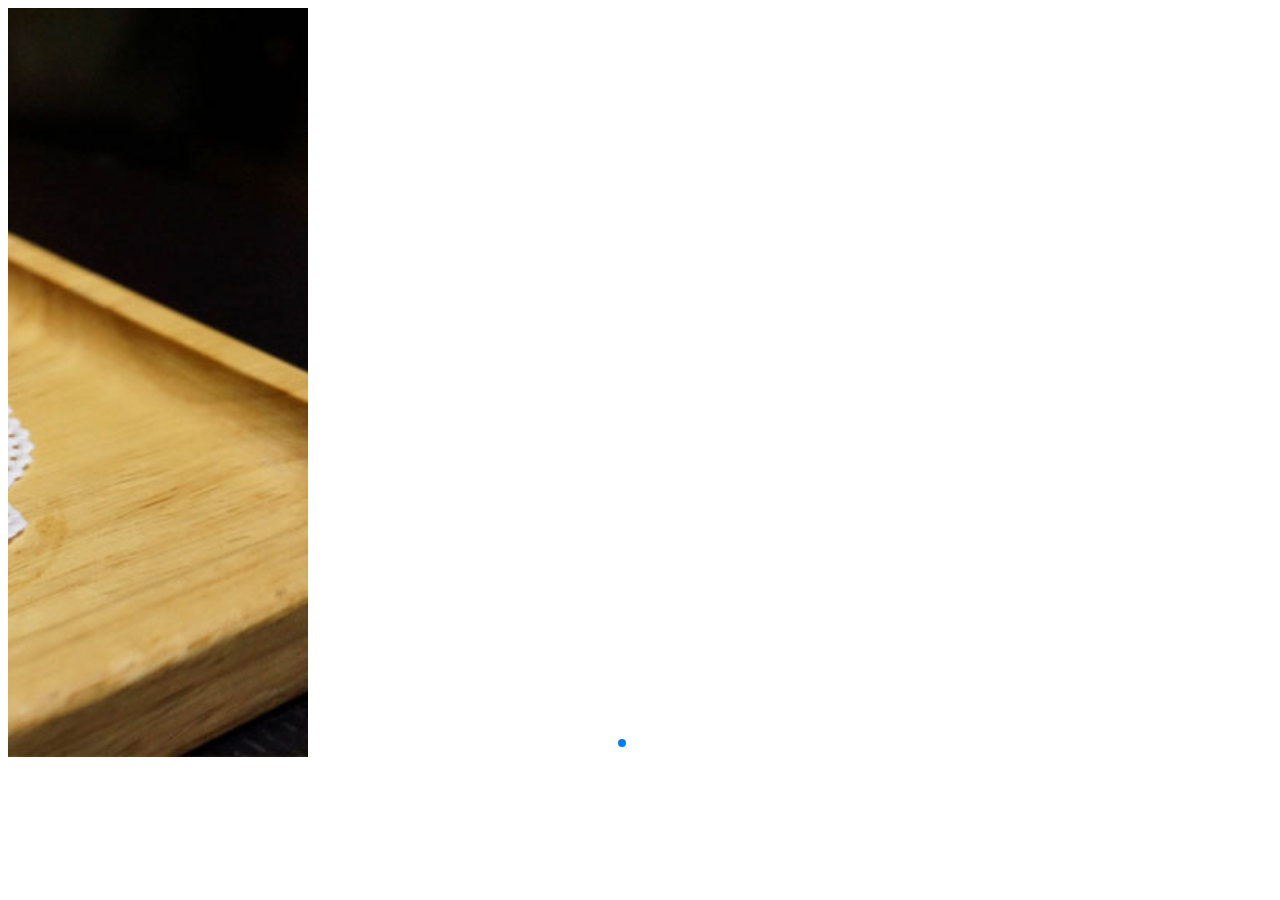
<file: 2018/06/13/demo2/index.html>
<!DOCTYPE html PUBLIC "-//W3C//DTD XHTML 1.0 Transitional//EN" "http://www.w3.org/TR/xhtml1/DTD/xhtml1-transitional.dtd">
<!-- saved from url=(0047)http://yanshi.sucaihuo.com/jquery/12/1280/demo/ -->
<html xmlns="http://www.w3.org/1999/xhtml"><head><meta http-equiv="Content-Type" content="text/html; charset=UTF-8">

<title>css3自适应手机端焦点图banner特效代码</title>
 <link rel="stylesheet" href="./index_files/sucaihuo.css" type="text/css">
<link rel="stylesheet" href="./index_files/swiper.min.css" type="text/css">

<script src="./index_files/swiper.min.js.下载"></script><style type="text/css" abt="234"></style> 
</head>

<body>
<div class="banner">
<div class="swiper-container s1 swiper-container-horizontal">
<div class="swiper-wrapper" style="transition-duration: 300ms; transform: translate3d(-964px, 0px, 0px);">
<div class="swiper-slide blue-slide pulse swiper-slide-prev" style="width: 964px;">
<a href="" target="_blank">
<img src="./index_files/banner1.jpg" alt=""></a>
					</div>
<div class="swiper-slide blue-slide pulse swiper-slide-active" style="width: 964px;">
<a href="" target="_blank">
<img src="./index_files/banner2.jpg" alt=""></a>
					</div>
<div class="swiper-slide blue-slide pulse swiper-slide-next" style="width: 964px;">
<a href="" target="_blank">
<img src="./index_files/banner3.jpg" alt="">
						</a>
					</div>
							</div>
			<div class="swiper-pagination p1 swiper-pagination-clickable"><span class="swiper-pagination-bullet"></span><span class="swiper-pagination-bullet swiper-pagination-bullet-active"></span><span class="swiper-pagination-bullet"></span></div>
		</div>
	</div>
	<script>
	var mySwiper = new Swiper('.s1',{
	loop: false,
	autoplay: 3000,
		 pagination: '.p1',
		paginationClickable: true
	});
	</script> 


</body></html>
</file>
<file: css/style.css>
body {
  width: 100%;
}
body:before,
body:after {
  content: "";
  display: table;
}
body:after {
  clear: both;
}
html,
body,
div,
span,
applet,
object,
iframe,
h1,
h2,
h3,
h4,
h5,
h6,
p,
blockquote,
pre,
a,
abbr,
acronym,
address,
big,
cite,
code,
del,
dfn,
em,
img,
ins,
kbd,
q,
s,
samp,
small,
strike,
strong,
sub,
sup,
tt,
var,
dl,
dt,
dd,
ol,
ul,
li,
fieldset,
form,
label,
legend,
table,
caption,
tbody,
tfoot,
thead,
tr,
th,
td {
  margin: 0;
  padding: 0;
  border: 0;
  outline: 0;
  font-weight: inherit;
  font-style: inherit;
  font-family: inherit;
  font-size: 100%;
  vertical-align: baseline;
}
body {
  line-height: 1;
  color: #000;
  background: #fff;
}
ol,
ul {
  list-style: none;
}
table {
  border-collapse: separate;
  border-spacing: 0;
  vertical-align: middle;
}
caption,
th,
td {
  text-align: left;
  font-weight: normal;
  vertical-align: middle;
}
a img {
  border: none;
}
input,
button {
  margin: 0;
  padding: 0;
}
input::-moz-focus-inner,
button::-moz-focus-inner {
  border: 0;
  padding: 0;
}
@font-face {
  font-family: FontAwesome;
  font-style: normal;
  font-weight: normal;
  src: url("fonts/fontawesome-webfont.eot?v=#4.0.3");
  src: url("fonts/fontawesome-webfont.eot?#iefix&v=#4.0.3") format("embedded-opentype"), url("fonts/fontawesome-webfont.woff?v=#4.0.3") format("woff"), url("fonts/fontawesome-webfont.ttf?v=#4.0.3") format("truetype"), url("fonts/fontawesome-webfont.svg#fontawesomeregular?v=#4.0.3") format("svg");
}
html,
body,
#container {
  height: 100%;
}
body {
  background: #eee;
  font: 14px -apple-system, BlinkMacSystemFont, "Segoe UI", "Roboto", "Oxygen", "Ubuntu", "Cantarell", "Fira Sans", "Droid Sans", "Helvetica Neue", sans-serif;
  -webkit-text-size-adjust: 100%;
}
.outer {
  max-width: 1220px;
  margin: 0 auto;
  padding: 0 20px;
}
.outer:before,
.outer:after {
  content: "";
  display: table;
}
.outer:after {
  clear: both;
}
.inner {
  display: inline;
  float: left;
  width: 98.33333333333333%;
  margin: 0 0.833333333333333%;
}
.left,
.alignleft {
  float: left;
}
.right,
.alignright {
  float: right;
}
.clear {
  clear: both;
}
#container {
  position: relative;
}
.mobile-nav-on {
  overflow: hidden;
}
#wrap {
  height: 100%;
  width: 100%;
  position: absolute;
  top: 0;
  left: 0;
  -webkit-transition: 0.2s ease-out;
  -moz-transition: 0.2s ease-out;
  -ms-transition: 0.2s ease-out;
  transition: 0.2s ease-out;
  z-index: 1;
  background: #eee;
}
.mobile-nav-on #wrap {
  left: 280px;
}
@media screen and (min-width: 768px) {
  #main {
    display: inline;
    float: left;
    width: 73.33333333333333%;
    margin: 0 0.833333333333333%;
  }
}
.article-date,
.article-category-link,
.archive-year,
.widget-title {
  text-decoration: none;
  text-transform: uppercase;
  letter-spacing: 2px;
  color: #999;
  margin-bottom: 1em;
  margin-left: 5px;
  line-height: 1em;
  text-shadow: 0 1px #fff;
  font-weight: bold;
}
.article-inner,
.archive-article-inner {
  background: #fff;
  -webkit-box-shadow: 1px 2px 3px #ddd;
  box-shadow: 1px 2px 3px #ddd;
  border: 1px solid #ddd;
  border-radius: 3px;
}
.article-entry h1,
.widget h1 {
  font-size: 2em;
}
.article-entry h2,
.widget h2 {
  font-size: 1.5em;
}
.article-entry h3,
.widget h3 {
  font-size: 1.3em;
}
.article-entry h4,
.widget h4 {
  font-size: 1.2em;
}
.article-entry h5,
.widget h5 {
  font-size: 1em;
}
.article-entry h6,
.widget h6 {
  font-size: 1em;
  color: #999;
}
.article-entry hr,
.widget hr {
  border: 1px dashed #ddd;
}
.article-entry strong,
.widget strong {
  font-weight: bold;
}
.article-entry em,
.widget em,
.article-entry cite,
.widget cite {
  font-style: italic;
}
.article-entry sup,
.widget sup,
.article-entry sub,
.widget sub {
  font-size: 0.75em;
  line-height: 0;
  position: relative;
  vertical-align: baseline;
}
.article-entry sup,
.widget sup {
  top: -0.5em;
}
.article-entry sub,
.widget sub {
  bottom: -0.2em;
}
.article-entry small,
.widget small {
  font-size: 0.85em;
}
.article-entry acronym,
.widget acronym,
.article-entry abbr,
.widget abbr {
  border-bottom: 1px dotted;
}
.article-entry ul,
.widget ul,
.article-entry ol,
.widget ol,
.article-entry dl,
.widget dl {
  margin: 0 20px;
  line-height: 1.6em;
}
.article-entry ul ul,
.widget ul ul,
.article-entry ol ul,
.widget ol ul,
.article-entry ul ol,
.widget ul ol,
.article-entry ol ol,
.widget ol ol {
  margin-top: 0;
  margin-bottom: 0;
}
.article-entry ul,
.widget ul {
  list-style: disc;
}
.article-entry ol,
.widget ol {
  list-style: decimal;
}
.article-entry dt,
.widget dt {
  font-weight: bold;
}
#header {
  height: 300px;
  position: relative;
  border-bottom: 1px solid #ddd;
}
#header:before,
#header:after {
  content: "";
  position: absolute;
  left: 0;
  right: 0;
  height: 40px;
}
#header:before {
  top: 0;
  background: -webkit-linear-gradient(rgba(0,0,0,0.2), transparent);
  background: -moz-linear-gradient(rgba(0,0,0,0.2), transparent);
  background: -ms-linear-gradient(rgba(0,0,0,0.2), transparent);
  background: linear-gradient(rgba(0,0,0,0.2), transparent);
}
#header:after {
  bottom: 0;
  background: -webkit-linear-gradient(transparent, rgba(0,0,0,0.2));
  background: -moz-linear-gradient(transparent, rgba(0,0,0,0.2));
  background: -ms-linear-gradient(transparent, rgba(0,0,0,0.2));
  background: linear-gradient(transparent, rgba(0,0,0,0.2));
}
#header-outer {
  height: 100%;
  position: relative;
}
#header-inner {
  position: relative;
  overflow: hidden;
}
#banner {
  position: absolute;
  top: 0;
  left: 0;
  width: 100%;
  height: 100%;
  background: url("images/banner.jpg") center #000;
  -webkit-background-size: cover;
  -moz-background-size: cover;
  background-size: cover;
  z-index: -1;
}
#header-title {
  text-align: center;
  height: 40px;
  position: absolute;
  top: 50%;
  left: 0;
  margin-top: -20px;
}
#logo,
#subtitle {
  text-decoration: none;
  color: #fff;
  font-weight: 300;
  text-shadow: 0 1px 4px rgba(0,0,0,0.3);
}
#logo {
  font-size: 40px;
  line-height: 40px;
  letter-spacing: 2px;
}
#subtitle {
  font-size: 16px;
  line-height: 16px;
  letter-spacing: 1px;
}
#subtitle-wrap {
  margin-top: 16px;
}
#main-nav {
  float: left;
  margin-left: -15px;
}
.nav-icon,
.main-nav-link {
  float: left;
  color: #fff;
  opacity: 0.6;
  text-decoration: none;
  text-shadow: 0 1px rgba(0,0,0,0.2);
  -webkit-transition: opacity 0.2s;
  -moz-transition: opacity 0.2s;
  -ms-transition: opacity 0.2s;
  transition: opacity 0.2s;
  display: block;
  padding: 20px 15px;
}
.nav-icon:hover,
.main-nav-link:hover {
  opacity: 1;
}
.nav-icon {
  font-family: FontAwesome;
  text-align: center;
  font-size: 14px;
  width: 14px;
  height: 14px;
  padding: 20px 15px;
  position: relative;
  cursor: pointer;
}
.main-nav-link {
  font-weight: 300;
  letter-spacing: 1px;
}
@media screen and (max-width: 479px) {
  .main-nav-link {
    display: none;
  }
}
#main-nav-toggle {
  display: none;
}
#main-nav-toggle:before {
  content: "\f0c9";
}
@media screen and (max-width: 479px) {
  #main-nav-toggle {
    display: block;
  }
}
#sub-nav {
  float: right;
  margin-right: -15px;
}
#nav-rss-link:before {
  content: "\f09e";
}
#nav-search-btn:before {
  content: "\f002";
}
#search-form-wrap {
  position: absolute;
  top: 15px;
  width: 150px;
  height: 30px;
  right: -150px;
  opacity: 0;
  -webkit-transition: 0.2s ease-out;
  -moz-transition: 0.2s ease-out;
  -ms-transition: 0.2s ease-out;
  transition: 0.2s ease-out;
}
#search-form-wrap.on {
  opacity: 1;
  right: 0;
}
@media screen and (max-width: 479px) {
  #search-form-wrap {
    width: 100%;
    right: -100%;
  }
}
.search-form {
  position: absolute;
  top: 0;
  left: 0;
  right: 0;
  background: #fff;
  padding: 5px 15px;
  border-radius: 15px;
  -webkit-box-shadow: 0 0 10px rgba(0,0,0,0.3);
  box-shadow: 0 0 10px rgba(0,0,0,0.3);
}
.search-form-input {
  border: none;
  background: none;
  color: #555;
  width: 100%;
  font: 13px -apple-system, BlinkMacSystemFont, "Segoe UI", "Roboto", "Oxygen", "Ubuntu", "Cantarell", "Fira Sans", "Droid Sans", "Helvetica Neue", sans-serif;
  outline: none;
}
.search-form-input::-webkit-search-results-decoration,
.search-form-input::-webkit-search-cancel-button {
  -webkit-appearance: none;
}
.search-form-submit {
  position: absolute;
  top: 50%;
  right: 10px;
  margin-top: -7px;
  font: 13px FontAwesome;
  border: none;
  background: none;
  color: #bbb;
  cursor: pointer;
}
.search-form-submit:hover,
.search-form-submit:focus {
  color: #777;
}
.article {
  margin: 50px 0;
}
.article-inner {
  overflow: hidden;
}
.article-meta:before,
.article-meta:after {
  content: "";
  display: table;
}
.article-meta:after {
  clear: both;
}
.article-date {
  float: left;
}
.article-category {
  float: left;
  line-height: 1em;
  color: #ccc;
  text-shadow: 0 1px #fff;
  margin-left: 8px;
}
.article-category:before {
  content: "\2022";
}
.article-category-link {
  margin: 0 12px 1em;
}
.article-header {
  padding: 20px 20px 0;
}
.article-title {
  text-decoration: none;
  font-size: 2em;
  font-weight: bold;
  color: #555;
  line-height: 1.1em;
  -webkit-transition: color 0.2s;
  -moz-transition: color 0.2s;
  -ms-transition: color 0.2s;
  transition: color 0.2s;
}
a.article-title:hover {
  color: #258fb8;
}
.article-entry {
  color: #555;
  padding: 0 20px;
}
.article-entry:before,
.article-entry:after {
  content: "";
  display: table;
}
.article-entry:after {
  clear: both;
}
.article-entry p,
.article-entry table {
  line-height: 1.6em;
  margin: 1.6em 0;
}
.article-entry h1,
.article-entry h2,
.article-entry h3,
.article-entry h4,
.article-entry h5,
.article-entry h6 {
  font-weight: bold;
}
.article-entry h1,
.article-entry h2,
.article-entry h3,
.article-entry h4,
.article-entry h5,
.article-entry h6 {
  line-height: 1.1em;
  margin: 1.1em 0;
}
.article-entry a {
  color: #258fb8;
  text-decoration: none;
}
.article-entry a:hover {
  text-decoration: underline;
}
.article-entry ul,
.article-entry ol,
.article-entry dl {
  margin-top: 1.6em;
  margin-bottom: 1.6em;
}
.article-entry img,
.article-entry video {
  max-width: 100%;
  height: auto;
  display: block;
  margin: auto;
}
.article-entry iframe {
  border: none;
}
.article-entry table {
  width: 100%;
  border-collapse: collapse;
  border-spacing: 0;
}
.article-entry th {
  font-weight: bold;
  border-bottom: 3px solid #ddd;
  padding-bottom: 0.5em;
}
.article-entry td {
  border-bottom: 1px solid #ddd;
  padding: 10px 0;
}
.article-entry blockquote {
  font-family: Georgia, "Times New Roman", serif;
  font-size: 1.4em;
  margin: 1.6em 20px;
  text-align: center;
}
.article-entry blockquote footer {
  font-size: 14px;
  margin: 1.6em 0;
  font-family: -apple-system, BlinkMacSystemFont, "Segoe UI", "Roboto", "Oxygen", "Ubuntu", "Cantarell", "Fira Sans", "Droid Sans", "Helvetica Neue", sans-serif;
}
.article-entry blockquote footer cite:before {
  content: "—";
  padding: 0 0.5em;
}
.article-entry .pullquote {
  text-align: left;
  width: 45%;
  margin: 0;
}
.article-entry .pullquote.left {
  margin-left: 0.5em;
  margin-right: 1em;
}
.article-entry .pullquote.right {
  margin-right: 0.5em;
  margin-left: 1em;
}
.article-entry .caption {
  color: #999;
  display: block;
  font-size: 0.9em;
  margin-top: 0.5em;
  position: relative;
  text-align: center;
}
.article-entry .video-container {
  position: relative;
  padding-top: 56.25%;
  height: 0;
  overflow: hidden;
}
.article-entry .video-container iframe,
.article-entry .video-container object,
.article-entry .video-container embed {
  position: absolute;
  top: 0;
  left: 0;
  width: 100%;
  height: 100%;
  margin-top: 0;
}
.article-more-link a {
  display: inline-block;
  line-height: 1em;
  padding: 6px 15px;
  border-radius: 15px;
  background: #eee;
  color: #999;
  text-shadow: 0 1px #fff;
  text-decoration: none;
}
.article-more-link a:hover {
  background: #258fb8;
  color: #fff;
  text-decoration: none;
  text-shadow: 0 1px #1e7293;
}
.article-footer {
  font-size: 0.85em;
  line-height: 1.6em;
  border-top: 1px solid #ddd;
  padding-top: 1.6em;
  margin: 0 20px 20px;
}
.article-footer:before,
.article-footer:after {
  content: "";
  display: table;
}
.article-footer:after {
  clear: both;
}
.article-footer a {
  color: #999;
  text-decoration: none;
}
.article-footer a:hover {
  color: #555;
}
.article-tag-list-item {
  float: left;
  margin-right: 10px;
}
.article-tag-list-link:before {
  content: "#";
}
.article-comment-link {
  float: right;
}
.article-comment-link:before {
  content: "\f075";
  font-family: FontAwesome;
  padding-right: 8px;
}
.article-share-link {
  cursor: pointer;
  float: right;
  margin-left: 20px;
}
.article-share-link:before {
  content: "\f064";
  font-family: FontAwesome;
  padding-right: 6px;
}
#article-nav {
  position: relative;
}
#article-nav:before,
#article-nav:after {
  content: "";
  display: table;
}
#article-nav:after {
  clear: both;
}
@media screen and (min-width: 768px) {
  #article-nav {
    margin: 50px 0;
  }
  #article-nav:before {
    width: 8px;
    height: 8px;
    position: absolute;
    top: 50%;
    left: 50%;
    margin-top: -4px;
    margin-left: -4px;
    content: "";
    border-radius: 50%;
    background: #ddd;
    -webkit-box-shadow: 0 1px 2px #fff;
    box-shadow: 0 1px 2px #fff;
  }
}
.article-nav-link-wrap {
  text-decoration: none;
  text-shadow: 0 1px #fff;
  color: #999;
  -webkit-box-sizing: border-box;
  -moz-box-sizing: border-box;
  box-sizing: border-box;
  margin-top: 50px;
  text-align: center;
  display: block;
}
.article-nav-link-wrap:hover {
  color: #555;
}
@media screen and (min-width: 768px) {
  .article-nav-link-wrap {
    width: 50%;
    margin-top: 0;
  }
}
@media screen and (min-width: 768px) {
  #article-nav-newer {
    float: left;
    text-align: right;
    padding-right: 20px;
  }
}
@media screen and (min-width: 768px) {
  #article-nav-older {
    float: right;
    text-align: left;
    padding-left: 20px;
  }
}
.article-nav-caption {
  text-transform: uppercase;
  letter-spacing: 2px;
  color: #ddd;
  line-height: 1em;
  font-weight: bold;
}
#article-nav-newer .article-nav-caption {
  margin-right: -2px;
}
.article-nav-title {
  font-size: 0.85em;
  line-height: 1.6em;
  margin-top: 0.5em;
}
.article-share-box {
  position: absolute;
  display: none;
  background: #fff;
  -webkit-box-shadow: 1px 2px 10px rgba(0,0,0,0.2);
  box-shadow: 1px 2px 10px rgba(0,0,0,0.2);
  border-radius: 3px;
  margin-left: -145px;
  overflow: hidden;
  z-index: 1;
}
.article-share-box.on {
  display: block;
}
.article-share-input {
  width: 100%;
  background: none;
  -webkit-box-sizing: border-box;
  -moz-box-sizing: border-box;
  box-sizing: border-box;
  font: 14px -apple-system, BlinkMacSystemFont, "Segoe UI", "Roboto", "Oxygen", "Ubuntu", "Cantarell", "Fira Sans", "Droid Sans", "Helvetica Neue", sans-serif;
  padding: 0 15px;
  color: #555;
  outline: none;
  border: 1px solid #ddd;
  border-radius: 3px 3px 0 0;
  height: 36px;
  line-height: 36px;
}
.article-share-links {
  background: #eee;
}
.article-share-links:before,
.article-share-links:after {
  content: "";
  display: table;
}
.article-share-links:after {
  clear: both;
}
.article-share-twitter,
.article-share-facebook,
.article-share-pinterest,
.article-share-google {
  width: 50px;
  height: 36px;
  display: block;
  float: left;
  position: relative;
  color: #999;
  text-shadow: 0 1px #fff;
}
.article-share-twitter:before,
.article-share-facebook:before,
.article-share-pinterest:before,
.article-share-google:before {
  font-size: 20px;
  font-family: FontAwesome;
  width: 20px;
  height: 20px;
  position: absolute;
  top: 50%;
  left: 50%;
  margin-top: -10px;
  margin-left: -10px;
  text-align: center;
}
.article-share-twitter:hover,
.article-share-facebook:hover,
.article-share-pinterest:hover,
.article-share-google:hover {
  color: #fff;
}
.article-share-twitter:before {
  content: "\f099";
}
.article-share-twitter:hover {
  background: #00aced;
  text-shadow: 0 1px #008abe;
}
.article-share-facebook:before {
  content: "\f09a";
}
.article-share-facebook:hover {
  background: #3b5998;
  text-shadow: 0 1px #2f477a;
}
.article-share-pinterest:before {
  content: "\f0d2";
}
.article-share-pinterest:hover {
  background: #cb2027;
  text-shadow: 0 1px #a21a1f;
}
.article-share-google:before {
  content: "\f0d5";
}
.article-share-google:hover {
  background: #dd4b39;
  text-shadow: 0 1px #be3221;
}
.article-gallery {
  background: #000;
  position: relative;
}
.article-gallery-photos {
  position: relative;
  overflow: hidden;
}
.article-gallery-img {
  display: none;
  max-width: 100%;
}
.article-gallery-img:first-child {
  display: block;
}
.article-gallery-img.loaded {
  position: absolute;
  display: block;
}
.article-gallery-img img {
  display: block;
  max-width: 100%;
  margin: 0 auto;
}
#comments {
  background: #fff;
  -webkit-box-shadow: 1px 2px 3px #ddd;
  box-shadow: 1px 2px 3px #ddd;
  padding: 20px;
  border: 1px solid #ddd;
  border-radius: 3px;
  margin: 50px 0;
}
#comments a {
  color: #258fb8;
}
.archives-wrap {
  margin: 50px 0;
}
.archives:before,
.archives:after {
  content: "";
  display: table;
}
.archives:after {
  clear: both;
}
.archive-year-wrap {
  margin-bottom: 1em;
}
.archives {
  -webkit-column-gap: 10px;
  -moz-column-gap: 10px;
  column-gap: 10px;
}
@media screen and (min-width: 480px) and (max-width: 767px) {
  .archives {
    -webkit-column-count: 2;
    -moz-column-count: 2;
    column-count: 2;
  }
}
@media screen and (min-width: 768px) {
  .archives {
    -webkit-column-count: 3;
    -moz-column-count: 3;
    column-count: 3;
  }
}
.archive-article {
  -webkit-column-break-inside: avoid;
  page-break-inside: avoid;
  overflow: hidden;
  break-inside: avoid-column;
}
.archive-article-inner {
  padding: 10px;
  margin-bottom: 15px;
}
.archive-article-title {
  text-decoration: none;
  font-weight: bold;
  color: #555;
  -webkit-transition: color 0.2s;
  -moz-transition: color 0.2s;
  -ms-transition: color 0.2s;
  transition: color 0.2s;
  line-height: 1.6em;
}
.archive-article-title:hover {
  color: #258fb8;
}
.archive-article-footer {
  margin-top: 1em;
}
.archive-article-date {
  color: #999;
  text-decoration: none;
  font-size: 0.85em;
  line-height: 1em;
  margin-bottom: 0.5em;
  display: block;
}
#page-nav {
  margin: 50px auto;
  background: #fff;
  -webkit-box-shadow: 1px 2px 3px #ddd;
  box-shadow: 1px 2px 3px #ddd;
  border: 1px solid #ddd;
  border-radius: 3px;
  text-align: center;
  color: #999;
  overflow: hidden;
}
#page-nav:before,
#page-nav:after {
  content: "";
  display: table;
}
#page-nav:after {
  clear: both;
}
#page-nav a,
#page-nav span {
  padding: 10px 20px;
  line-height: 1;
  height: 2ex;
}
#page-nav a {
  color: #999;
  text-decoration: none;
}
#page-nav a:hover {
  background: #999;
  color: #fff;
}
#page-nav .prev {
  float: left;
}
#page-nav .next {
  float: right;
}
#page-nav .page-number {
  display: inline-block;
}
@media screen and (max-width: 479px) {
  #page-nav .page-number {
    display: none;
  }
}
#page-nav .current {
  color: #555;
  font-weight: bold;
}
#page-nav .space {
  color: #ddd;
}
#footer {
  background: #262a30;
  padding: 50px 0;
  border-top: 1px solid #ddd;
  color: #999;
}
#footer a {
  color: #258fb8;
  text-decoration: none;
}
#footer a:hover {
  text-decoration: underline;
}
#footer-info {
  line-height: 1.6em;
  font-size: 0.85em;
}
.article-entry pre,
.article-entry .highlight {
  background: #2d2d2d;
  margin: 0 -20px;
  padding: 15px 20px;
  border-style: solid;
  border-color: #ddd;
  border-width: 1px 0;
  overflow: auto;
  color: #ccc;
  line-height: 22.400000000000002px;
}
.article-entry .highlight .gutter pre,
.article-entry .gist .gist-file .gist-data .line-numbers {
  color: #666;
  font-size: 0.85em;
}
.article-entry pre,
.article-entry code {
  font-family: "Source Code Pro", Consolas, Monaco, Menlo, Consolas, monospace;
}
.article-entry code {
  background: #eee;
  text-shadow: 0 1px #fff;
  padding: 0 0.3em;
}
.article-entry pre code {
  background: none;
  text-shadow: none;
  padding: 0;
}
.article-entry .highlight pre {
  border: none;
  margin: 0;
  padding: 0;
}
.article-entry .highlight table {
  margin: 0;
  width: auto;
}
.article-entry .highlight td {
  border: none;
  padding: 0;
}
.article-entry .highlight figcaption {
  font-size: 0.85em;
  color: #999;
  line-height: 1em;
  margin-bottom: 1em;
}
.article-entry .highlight figcaption:before,
.article-entry .highlight figcaption:after {
  content: "";
  display: table;
}
.article-entry .highlight figcaption:after {
  clear: both;
}
.article-entry .highlight figcaption a {
  float: right;
}
.article-entry .highlight .gutter pre {
  text-align: right;
  padding-right: 20px;
}
.article-entry .highlight .line {
  height: 22.400000000000002px;
}
.article-entry .highlight .line.marked {
  background: #515151;
}
.article-entry .gist {
  margin: 0 -20px;
  border-style: solid;
  border-color: #ddd;
  border-width: 1px 0;
  background: #2d2d2d;
  padding: 15px 20px 15px 0;
}
.article-entry .gist .gist-file {
  border: none;
  font-family: "Source Code Pro", Consolas, Monaco, Menlo, Consolas, monospace;
  margin: 0;
}
.article-entry .gist .gist-file .gist-data {
  background: none;
  border: none;
}
.article-entry .gist .gist-file .gist-data .line-numbers {
  background: none;
  border: none;
  padding: 0 20px 0 0;
}
.article-entry .gist .gist-file .gist-data .line-data {
  padding: 0 !important;
}
.article-entry .gist .gist-file .highlight {
  margin: 0;
  padding: 0;
  border: none;
}
.article-entry .gist .gist-file .gist-meta {
  background: #2d2d2d;
  color: #999;
  font: 0.85em -apple-system, BlinkMacSystemFont, "Segoe UI", "Roboto", "Oxygen", "Ubuntu", "Cantarell", "Fira Sans", "Droid Sans", "Helvetica Neue", sans-serif;
  text-shadow: 0 0;
  padding: 0;
  margin-top: 1em;
  margin-left: 20px;
}
.article-entry .gist .gist-file .gist-meta a {
  color: #258fb8;
  font-weight: normal;
}
.article-entry .gist .gist-file .gist-meta a:hover {
  text-decoration: underline;
}
pre .comment,
pre .title {
  color: #999;
}
pre .variable,
pre .attribute,
pre .tag,
pre .regexp,
pre .ruby .constant,
pre .xml .tag .title,
pre .xml .pi,
pre .xml .doctype,
pre .html .doctype,
pre .css .id,
pre .css .class,
pre .css .pseudo {
  color: #f2777a;
}
pre .number,
pre .preprocessor,
pre .built_in,
pre .literal,
pre .params,
pre .constant {
  color: #f99157;
}
pre .class,
pre .ruby .class .title,
pre .css .rules .attribute {
  color: #9c9;
}
pre .string,
pre .value,
pre .inheritance,
pre .header,
pre .ruby .symbol,
pre .xml .cdata {
  color: #9c9;
}
pre .css .hexcolor {
  color: #6cc;
}
pre .function,
pre .python .decorator,
pre .python .title,
pre .ruby .function .title,
pre .ruby .title .keyword,
pre .perl .sub,
pre .javascript .title,
pre .coffeescript .title {
  color: #69c;
}
pre .keyword,
pre .javascript .function {
  color: #c9c;
}
@media screen and (max-width: 479px) {
  #mobile-nav {
    position: absolute;
    top: 0;
    left: 0;
    width: 280px;
    height: 100%;
    background: #191919;
    border-right: 1px solid #fff;
  }
}
@media screen and (max-width: 479px) {
  .mobile-nav-link {
    display: block;
    color: #999;
    text-decoration: none;
    padding: 15px 20px;
    font-weight: bold;
  }
  .mobile-nav-link:hover {
    color: #fff;
  }
}
@media screen and (min-width: 768px) {
  #sidebar {
    display: inline;
    float: left;
    width: 23.333333333333332%;
    margin: 0 0.833333333333333%;
  }
}
.widget-wrap {
  margin: 50px 0;
}
.widget {
  color: #777;
  text-shadow: 0 1px #fff;
  background: #ddd;
  -webkit-box-shadow: 0 -1px 4px #ccc inset;
  box-shadow: 0 -1px 4px #ccc inset;
  border: 1px solid #ccc;
  padding: 15px;
  border-radius: 3px;
}
.widget a {
  color: #258fb8;
  text-decoration: none;
}
.widget a:hover {
  text-decoration: underline;
}
.widget ul ul,
.widget ol ul,
.widget dl ul,
.widget ul ol,
.widget ol ol,
.widget dl ol,
.widget ul dl,
.widget ol dl,
.widget dl dl {
  margin-left: 15px;
  list-style: disc;
}
.widget {
  line-height: 1.6em;
  word-wrap: break-word;
  font-size: 0.9em;
}
.widget ul,
.widget ol {
  list-style: none;
  margin: 0;
}
.widget ul ul,
.widget ol ul,
.widget ul ol,
.widget ol ol {
  margin: 0 20px;
}
.widget ul ul,
.widget ol ul {
  list-style: disc;
}
.widget ul ol,
.widget ol ol {
  list-style: decimal;
}
.category-list-count,
.tag-list-count,
.archive-list-count {
  padding-left: 5px;
  color: #999;
  font-size: 0.85em;
}
.category-list-count:before,
.tag-list-count:before,
.archive-list-count:before {
  content: "(";
}
.category-list-count:after,
.tag-list-count:after,
.archive-list-count:after {
  content: ")";
}
.tagcloud a {
  margin-right: 5px;
  display: inline-block;
}
</file>
<file: 2018/06/13/demo2/index_files/sucaihuo.css>
.banner {
	width: 100%;
	/*padding-top: 50px;*/
}
.banner img {
	width: 100%;
}
.blue-slide {
}
.red-slide {
}
.orange-slide {
}
.swiper-slide {
	color: #fff;
	text-align: center;
}
.banner .swiper-slide-active img {
	-webkit-animation: tada 3s ease .1s both;
	-moz-animation: tada 3s ease .1s both;
}
.product_list .home-tuan-list img {
	width: 90px;
	height: 66px;
	margin-top: 7px;
	margin-bottom: 5px;
	border-radius: 3px;
}
.info span i {
	background: url(../images/ddi_03.png);
	background-size: 20px 25px;
	margin-top: -5px;
	display: block;
	width: 20px;
	height: 25px;
}
 @-webkit-keyframes tada {
 0% {
 -webkit-transform: scale3d(1, 1, 1);
 transform: scale3d(1, 1, 1);
}
 50% {
 -webkit-transform: scale3d(1.1, 1.1, 1.1);
 transform: scale3d(1.1, 1.1, 1.1);
}
 100% {
 -webkit-transform: scale3d(1, 1, 1);
 transform: scale3d(1, 1, 1);
}
}
 @keyframes tada {
 0% {
 -webkit-transform: scale3d(1, 1, 1);
 transform: scale3d(1, 1, 1);
}
 50% {
 -webkit-transform: scale3d(1.1, 1.1, 1.1);
 transform: scale3d(1.1, 1.1, 1.1);
}
 100% {
 -webkit-transform: scale3d(1, 1, 1);
 transform: scale3d(1, 1, 1);
}
}
.tada {
	-webkit-animation-name: tada;
	animation-name: tada;
}
 @-webkit-keyframes fadeInLeft {
 0% {
 opacity: 0;
 -webkit-transform: translate3d(-300%, 0, 0);
 transform: translate3d(-300%, 0, 0);
}
 100% {
 opacity: 1;
 -webkit-transform: none;
 transform: none;
}
}
 @keyframes fadeInLeft {
 0% {
 opacity: 0;
 -webkit-transform: translate3d(-300%, 0, 0);
 transform: translate3d(-300%, 0, 0);
}
 100% {
 opacity: 1;
 -webkit-transform: none;
 transform: none;
}
}
.fadeInLeft {
}
@-webkit-keyframes fadeInRight {
 0% {
 opacity: 0;
 -webkit-transform: translate3d(300%, 0, 0);
 transform: translate3d(300%, 0, 0);
}
 100% {
 opacity: 1;
 -webkit-transform: none;
 transform: none;
}
}
 @keyframes fadeInRight {
 0% {
 opacity: 0;
 -webkit-transform: translate3d(300%, 0, 0);
 transform: translate3d(300%, 0, 0);
}
 100% {
 opacity: 1;
 -webkit-transform: none;
 transform: none;
}
}
 @-webkit-keyframes bounceInLeft {
 0%, 60%, 75%, 90%, 100% {
 -webkit-animation-timing-function: cubic-bezier(0.215, 0.610, 0.355, 1.000);
 animation-timing-function: cubic-bezier(0.215, 0.610, 0.355, 1.000);
}
 0% {
 opacity: 0;
 -webkit-transform: translate3d(-3000px, 0, 0);
 transform: translate3d(-3000px, 0, 0);
}
 60% {
 opacity: 1;
 -webkit-transform: translate3d(25px, 0, 0);
 transform: translate3d(25px, 0, 0);
}
 75% {
 -webkit-transform: translate3d(-10px, 0, 0);
 transform: translate3d(-10px, 0, 0);
}
 90% {
 -webkit-transform: translate3d(5px, 0, 0);
 transform: translate3d(5px, 0, 0);
}
 100% {
 -webkit-transform: none;
 transform: none;
}
}
 @keyframes bounceInLeft {
 0%, 60%, 75%, 90%, 100% {
 -webkit-animation-timing-function: cubic-bezier(0.215, 0.610, 0.355, 1.000);
 animation-timing-function: cubic-bezier(0.215, 0.610, 0.355, 1.000);
}
 0% {
 opacity: 0;
 -webkit-transform: translate3d(-3000px, 0, 0);
 transform: translate3d(-3000px, 0, 0);
}
 60% {
 opacity: 1;
 -webkit-transform: translate3d(25px, 0, 0);
 transform: translate3d(25px, 0, 0);
}
 75% {
 -webkit-transform: translate3d(-10px, 0, 0);
 transform: translate3d(-10px, 0, 0);
}
 90% {
 -webkit-transform: translate3d(5px, 0, 0);
 transform: translate3d(5px, 0, 0);
}
 100% {
 -webkit-transform: none;
 transform: none;
}
}
.bounceInLeft {
}
 @-webkit-keyframes bounceInRight {
 0%, 60%, 75%, 90%, 100% {
 -webkit-animation-timing-function: cubic-bezier(0.215, 0.610, 0.355, 1.000);
 animation-timing-function: cubic-bezier(0.215, 0.610, 0.355, 1.000);
}
 0% {
 opacity: 0;
 -webkit-transform: translate3d(3000px, 0, 0);
 transform: translate3d(3000px, 0, 0);
}
 60% {
 opacity: 1;
 -webkit-transform: translate3d(-25px, 0, 0);
 transform: translate3d(-25px, 0, 0);
}
 75% {
 -webkit-transform: translate3d(10px, 0, 0);
 transform: translate3d(10px, 0, 0);
}
 90% {
 -webkit-transform: translate3d(-5px, 0, 0);
 transform: translate3d(-5px, 0, 0);
}
 100% {
 -webkit-transform: none;
 transform: none;
}
}
 @keyframes bounceInRight {
 0%, 60%, 75%, 90%, 100% {
 -webkit-animation-timing-function: cubic-bezier(0.215, 0.610, 0.355, 1.000);
 animation-timing-function: cubic-bezier(0.215, 0.610, 0.355, 1.000);
}
 0% {
 opacity: 0;
 -webkit-transform: translate3d(3000px, 0, 0);
 transform: translate3d(3000px, 0, 0);
}
 60% {
 opacity: 1;
 -webkit-transform: translate3d(-25px, 0, 0);
 transform: translate3d(-25px, 0, 0);
}
 75% {
 -webkit-transform: translate3d(10px, 0, 0);
 transform: translate3d(10px, 0, 0);
}
 90% {
 -webkit-transform: translate3d(-5px, 0, 0);
 transform: translate3d(-5px, 0, 0);
}
 100% {
 -webkit-transform: none;
 transform: none;
}
}
.index-category .swiper-container {
	height: 193px;
}
.herder_top {
	position: fixed;
	width: 100%;
	left: 0;
	top: 0;
}
.index-category .icon_list .item .icon {
	border-radius: 0;
	-webkit-border-radius: 0;
}
.index-category .icon_list .item .icon {
	background-size: 44px 44px;
}
.index-category .icon_list .yiyuan .icon {
	background: url(../images/icon1_03.png);
	background-size: 44px 44px;
}
.index-category .icon_list .kanjia .icon {
	background: url(../images/icon1_40.png);
	background-size: 44px 44px;
}
.index-category .icon_list .miaosha .icon {
	background: url(../images/icon1_05.png);
	background-size: 44px 44px;
}
.index-category .icon_list .jiangjia .icon {
	background: url(../images/icon1_07.png);
	background-size: 44px 44px;
}
.index-category .icon_list .waimai .icon {
	background: url(../images/icon1_09.png);
	background-size: 44px 44px;
}
.index-category .icon_list .dianpu .icon {
	background: url(../images/icon1_37.png);
	background-size: 44px 44px;
}
.index-category .icon_list .zongchou .icon {
	background: url(../images/icon1_38.png);
	background-size: 44px 44px;
}
.index-category .icon_list .qita .icon {
	background: url(../images/icon1_41.png);
	background-size: 44px 44px;
}
.index-category .icon_tab .item .icon {
	border-radius: 0;
	-webkit-border-radius: 0;
}
.index-category .icon_tab .item .icon {
	background-size: 44px 44px;
}
.index-category .icon_tab .food .icon {
	background: url(../images/icon2_24.png);
	background-size: 44px 44px;
}
.index-category .icon_tab .fun .icon {
	background: url(../images/icon2_27.png);
	background-size: 44px 44px;
}
.index-category .icon_tab .massage .icon {
	background: url(../images/icon2_29.png);
	background-size: 44px 44px;
}
.index-category .icon_tab .snack .icon {
	background: url(../images/icon2_31.png);
	background-size: 44px 44px;
}
.index-category .icon_tab .tuan .icon {
	background: url(../images/icon2_37.png);
	background-size: 44px 44px;
}
.index-category .icon_tab .movie .icon {
	background: url(../images/icon2_38.png);
	background-size: 44px 44px;
}
.index-category .icon_tab .hotel .icon {
	background: url(../images/icon2_39.png);
	background-size: 44px 44px;
}
.index-category .icon_tab .takeaway .icon {
	background: url(../images/icon2_40.png);
	background-size: 44px 44px;
}
.index-category .icon img {
	width: 44px;
	height: 44px;
}
.index-rec .title_list {
	padding-left: 0;
	height: 30px;
	line-height: 30px;
	color: #666;
	font-size: 13px;
}
.index-category .swiper-container {
}
.title_tab {
	width: 100%;
	line-height: 35px;
	text-align: center;
	position:absolute;
}
</file>
